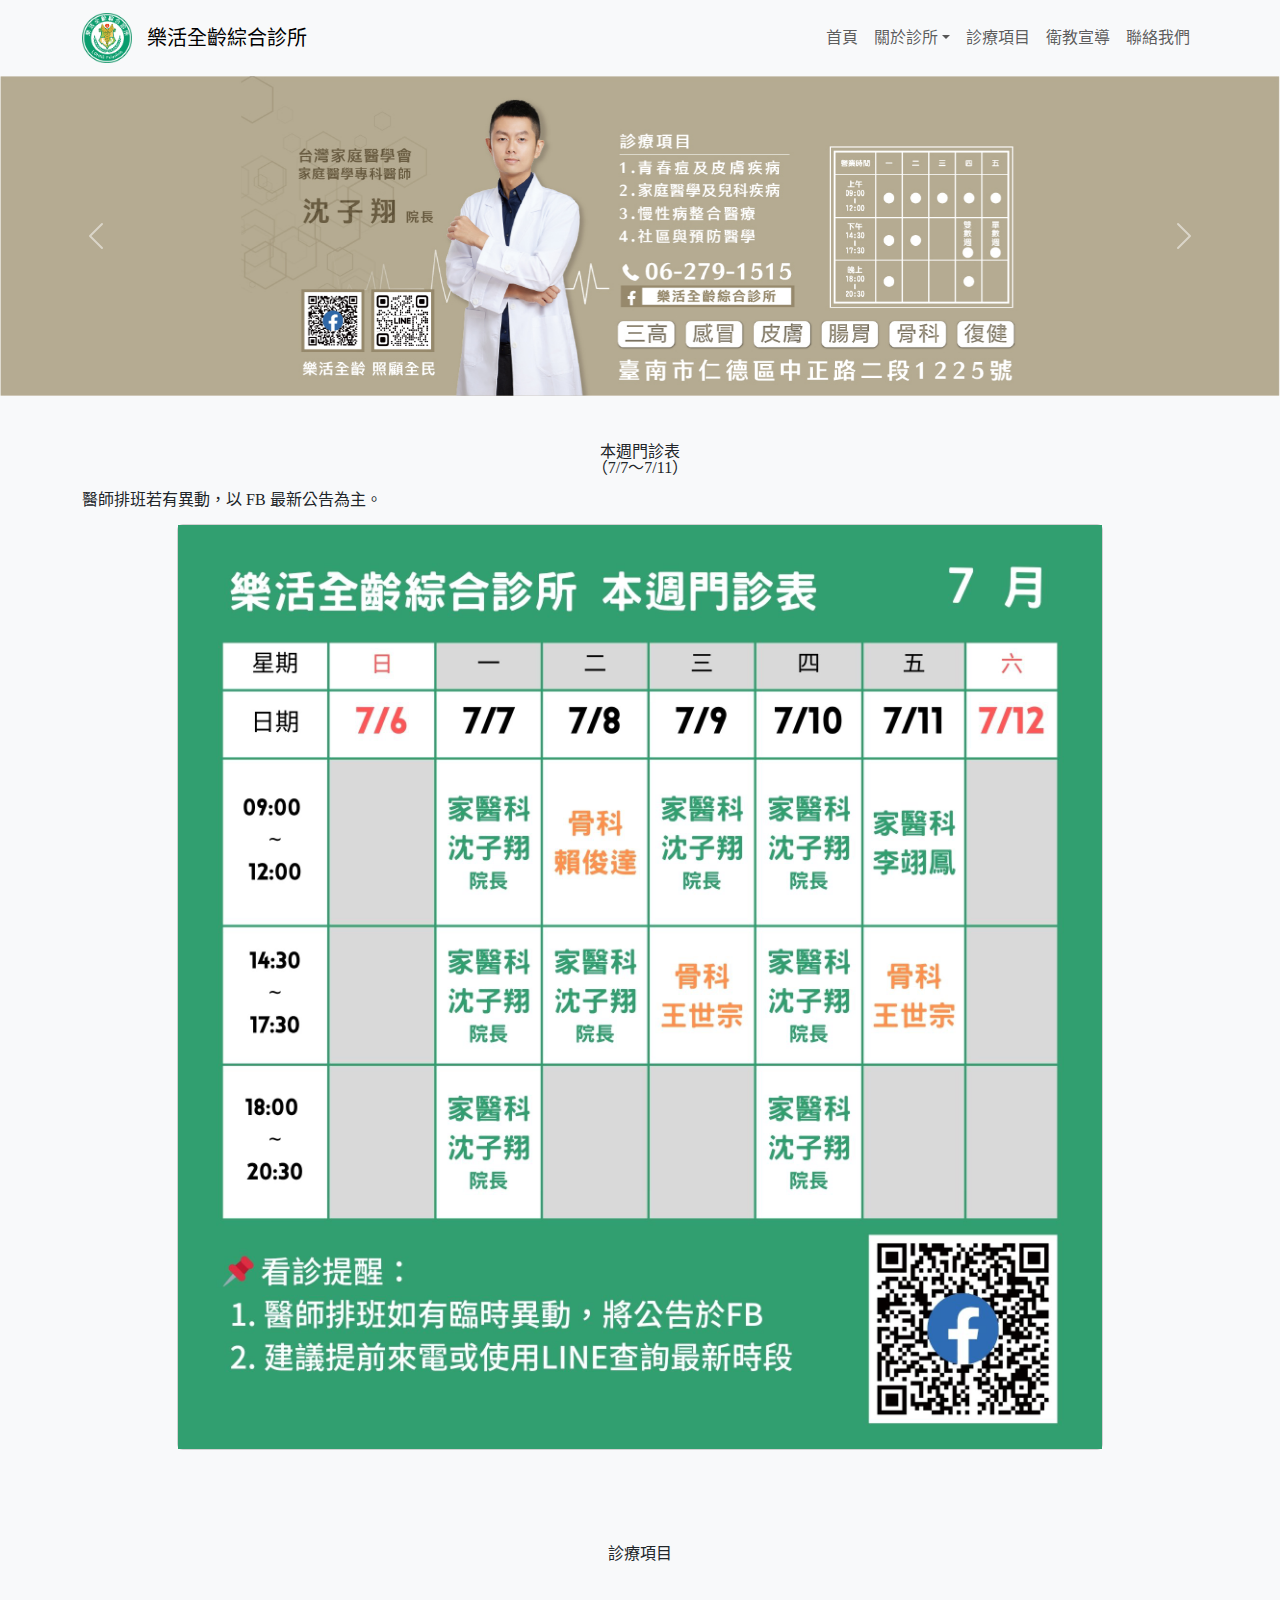
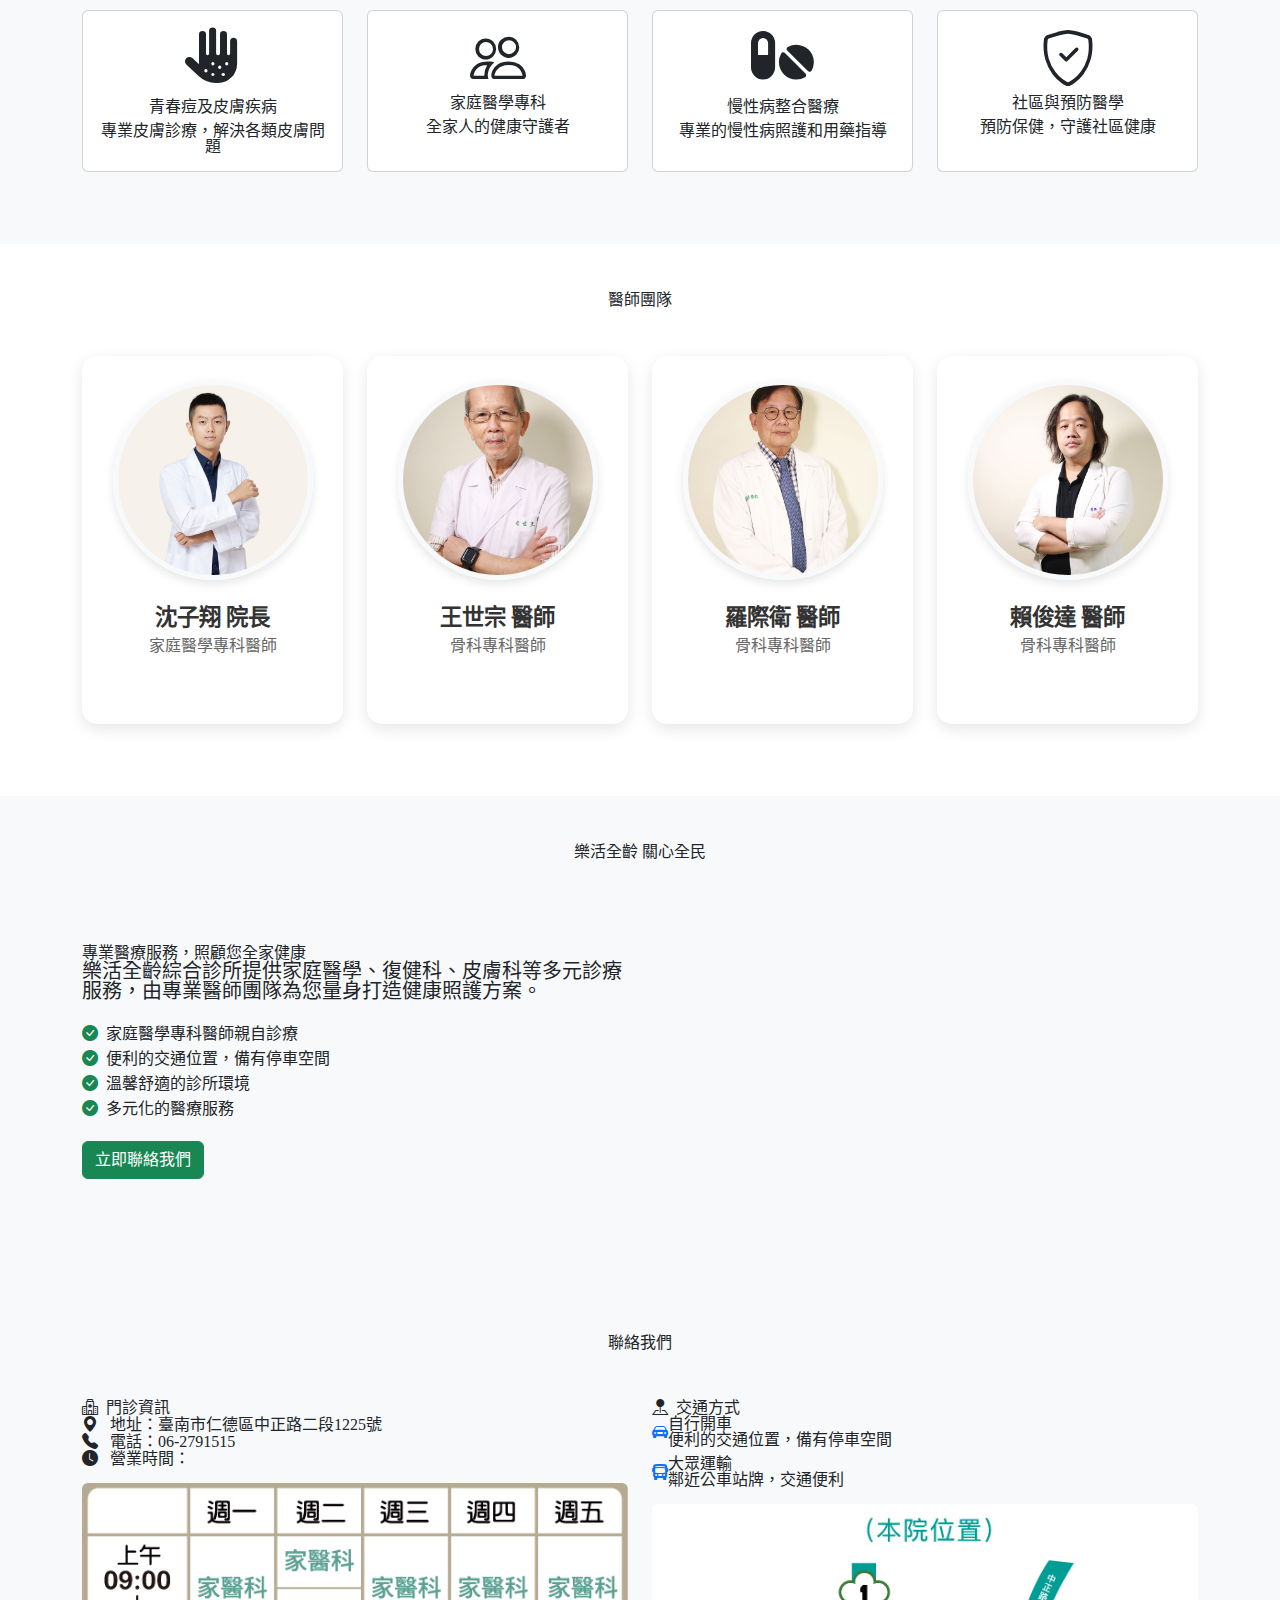
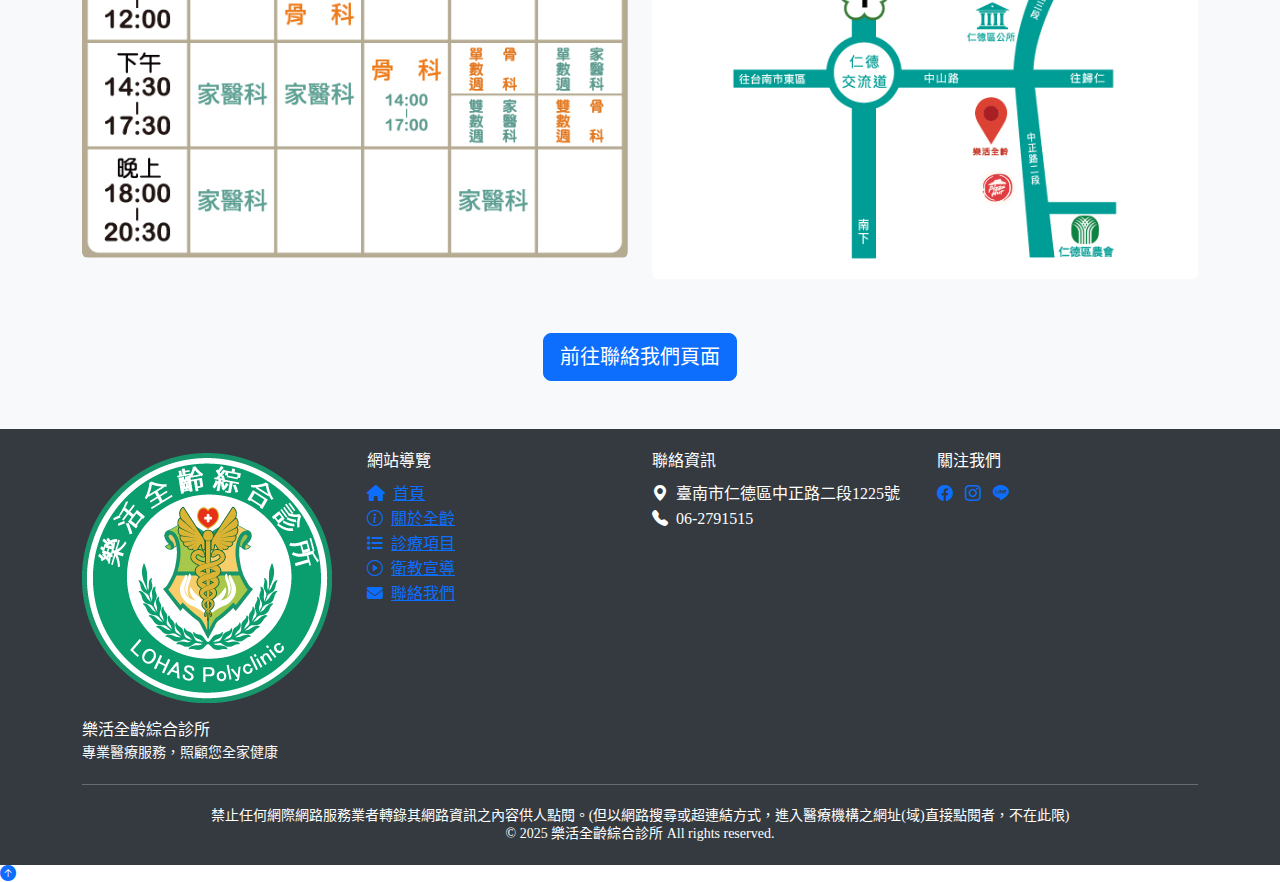
<file: index.html>
<!doctype html>
<html lang="zh-TW">
  <head>
    <!-- Required meta tags -->
    <meta charset="utf-8">
    <link rel="shortcut icon" href="./image/favico.ico" />
    <meta http-equiv="X-UA-Compatible" content="IE=Edge，chrome=1">
    <meta name="viewport" content="width=device-width, initial-scale=1.0, maximum-scale=1.0, user-scalable=no, viewport-fit=cover">
    
    <!-- Bootstrap CSS -->
    <link href="https://cdn.jsdelivr.net/npm/bootstrap@5.1.1/dist/css/bootstrap.min.css" rel="stylesheet">
    <link rel="stylesheet" href="https://cdn.jsdelivr.net/npm/bootstrap-icons@1.7.2/font/bootstrap-icons.css">
    <link rel="stylesheet" href="https://cdnjs.cloudflare.com/ajax/libs/font-awesome/6.4.0/css/all.min.css">

    <!-- CSS -->
    <link rel="stylesheet" href="./css/reset.css">
    <link rel="stylesheet" href="./css/style.css">
    <link rel="stylesheet" href="./css/doctor.css">

    <!-- Preconnect 提前建立連接 -->
    <link rel="preconnect" href="https://fonts.googleapis.com">
    <link rel="preconnect" href="https://cdn.jsdelivr.net">
    
    <meta property="og:title" content="樂活全齡綜合診所官網">
    <meta property="og:image" content="/images/logo01.jpg">
    <meta name="description" content="本院由家庭醫學專科、骨科專科醫師提供成人與小兒各項醫療服務，並設有X光機檢查與復健治療。
    包含：三高與各式急慢性疾病、常見皮膚疾患、感冒喉嚨痛鼻炎、腸胃道疾病與骨科疾患。">
    <meta name="keywords" content="台南家醫科,家醫科診所,家庭醫學,全齡綜合診所,全齡診所,樂活全齡,兒科疾病,慢性整合醫學,社區與預防醫學">
    <title>樂活全齡綜合診所 | 樂活全齡 照顧全民</title>
      <style>
  html {
    scroll-behavior: smooth;
  }

  /* 避免 sticky 導覽列遮住標題，可選 */
  #traffic {
    scroll-margin-top: 100px;
  }
</style>
  </head>

  <body>
     <!-- 導航欄 -->
     <nav class="navbar navbar-expand-lg navbar-light bg-light sticky-top">
      <div class="container">
        <a class="navbar-brand" href="index.html">
          <img src="./image/logo01.png" alt="樂活全齡綜合診所 Logo">
          <span>樂活全齡綜合診所</span>
        </a>
        <button class="navbar-toggler" type="button" data-bs-toggle="collapse" data-bs-target="#navbarNav">
          <span class="navbar-toggler-icon"></span>
        </button>
        <div class="collapse navbar-collapse" id="navbarNav">
          <ul class="navbar-nav ms-auto">
            <li class="nav-item">
              <a class="nav-link" href="index.html">首頁</a>
            </li>
            <li class="nav-item dropdown">
              <a class="nav-link dropdown-toggle" data-bs-toggle="dropdown" href="#" role="button" aria-expanded="false">關於診所</a>
              <ul class="dropdown-menu">
                <li><a class="dropdown-item" href="aboutus.html">診所簡介</a></li>
                <li><a class="dropdown-item" href="index.html#timeinfo">門診資訊</a></li>
                <li><a class="dropdown-item" href="index.html#doctor">醫師介紹</a></li>          
                <li><a class="dropdown-item" href="./index.html#traffic">交通資訊</a></li>
                <li><hr class="dropdown-divider"></li>
                <li><a class="dropdown-item" href="#">掛號資訊</a></li>
              </ul>
            </li>
            <li class="nav-item">
              <a class="nav-link" href="Treatment.html">診療項目</a>
              
            </li>
            <li class="nav-item">
              <a class="nav-link" href="health-Edu.html">衛教宣導</a>
            </li>
            <li class="nav-item">
              <a class="nav-link" href="contact.html">聯絡我們</a>
            </li>
          </ul>
        </div>
      </div>
    </nav>

    <!-- 首頁橫幅 -->
    <section id="home">
      <div class="carousel slide carousel-fade" data-bs-ride="carousel" id="carouselExampleFade">
        <div class="carousel-inner">
          <div class="carousel-item active">
            <picture class="banner-picture">
              <source media="(max-width: 360px)" srcset="./image/BANNER_360.jpg"> 
              <source media="(max-width: 576px)" srcset="./image/BANNER_576.jpg">       
              <source media="(max-width: 768px)" srcset="./image/BANNER_768.jpg">
              <source media="(max-width: 1024px)" srcset="./image/BANNER_1024.jpg">
              <img src="./image/BANNER_1920.jpg" class="d-block w-100 banner-img" alt="樂活全齡診所廣告" loading="eager" decoding="async">
            </picture>
          </div>
        </div>
        <button class="carousel-control-prev" type="button" data-bs-target="#carouselExampleFade" data-bs-slide="prev">
          <span class="carousel-control-prev-icon" aria-hidden="true"></span>
          <span class="visually-hidden">上一張</span>
        </button>
        <button class="carousel-control-next" type="button" data-bs-target="#carouselExampleFade" data-bs-slide="next">
          <span class="carousel-control-next-icon" aria-hidden="true"></span>
          <span class="visually-hidden">下一張</span>
        </button>
      </div>
    </section>

    <!-- 門診時間表 -->
    <section id="weekfrom" class="py-5 bg-light">
      <div class="container item allageweek">
        <h2 class="text-center mb-3 fade-in" >本週門診表 <br>（7/7～7/11）</h2>
        <p class="txttxt mb-3" >醫師排班若有異動，以 FB 最新公告為主。</p>                                                           
        <div class="row">
          <div class="col-md-10  mx-auto">
            <div class="card service-card  fade-in" style="animation-delay: 0.1s;">
              <img src="./image/WEEK2.jpg" alt="第一週" class="week1" data-src="./image/WEEK1.jpg">
            </div>
          </div>
        </div>  
      </div>
    </section>



    <!-- 服務項目 -->
    <section id="services" class="py-5 bg-light">
      <div class="container item ">
        <h2 class="text-center mb-5 fade-in">診療項目</h2>
                                                                                                                                                                                                                                                                                                                                                                                      
        <div class="row">
          <div class="col-md-3 mb-4">
            <div class="card service-card h-100 fade-in" style="animation-delay: 0.1s;">
              <div class="card-body text-center">
                <i class="fa-solid fa-hand-dots display-4 mb-3"></i>
                <h5 class="card-title">青春痘及皮膚疾病</h5>
                <p class="card-text">專業皮膚診療，解決各類皮膚問題</p>
              </div>
            </div>
          </div>
          <div class="col-md-3 mb-4">
            <div class="card service-card h-100 fade-in" style="animation-delay: 0.2s;">
              <div class="card-body text-center">
                <i class="bi bi-people display-4 mb-3"></i>
                <h5 class="card-title">家庭醫學專科</h5>
                <p class="card-text">全家人的健康守護者</p>
              </div>
            </div>
          </div>
          <div class="col-md-3 mb-4">
            <div class="card service-card h-100 fade-in" style="animation-delay: 0.3s;">
              <div class="card-body text-center">
                <i class="fas fa-pills display-4 mb-3"></i>
                <h5 class="card-title">慢性病整合醫療</h5>
                <p class="card-text">專業的慢性病照護和用藥指導</p>
              </div>
            </div>
          </div>
          <div class="col-md-3 mb-4">
            <div class="card service-card h-100 fade-in" style="animation-delay: 0.4s;">
              <div class="card-body text-center">
                <i class="bi bi-shield-check display-4 mb-3"></i>
                <h5 class="card-title">社區與預防醫學</h5>
                <p class="card-text">預防保健，守護社區健康</p>
              </div>
            </div>
          </div>
        </div>
      </div>
    </section>

     <section id="doctor" class="py-5">
      <div class="container doctor">
        <h2 class="text-center mb-5 fade-in">醫師團隊</h2>                                                                                                                                            
        <div class="row">
          <div class="col-md-3 mb-4">
            <div class="card doctor-card h-100 fade-in" style="animation-delay: 0.1s;">
              <div class="card-body">
                <img src="./image/doctor1.jpg" alt="沈子翔 院長" class="lazy-load" data-src="./image/doctor1.jpg">
                <h5 class="card-title">沈子翔 院長</h5>
                <p class="card-text">家庭醫學專科醫師</p>
                <span class="doctor-specialty">家庭醫學及兒科疾病</span>
              </div>
            </div>
      
          </div>
          <div class="col-md-3 mb-4">
            <div class="card doctor-card h-100 fade-in" style="animation-delay: 0.2s;">
              <div class="card-body">
                <img src="./image/doctor2.jpg" alt="王世宗 醫師" class="lazy-load" data-src="./image/doctor2.jpg">
                <h5 class="card-title">王世宗 醫師</h5>
                <p class="card-text">骨科專科醫師</p>
                <span class="doctor-specialty">骨科</span>
              </div>
            </div>
          </div>
          <div class="col-md-3 mb-4">
            <div class="card doctor-card h-100 fade-in" style="animation-delay: 0.3s;">
              <div class="card-body">
                <img src="./image/doctor4.jpg" alt="羅際衛 醫師" class="lazy-load" data-src="./image/doctor4.jpg">
                <h5 class="card-title">羅際衛 醫師</h5>
                <p class="card-text">骨科專科醫師</p>
                <span class="doctor-specialty">骨科</span>
              </div>
            </div>
          </div>
          <div class="col-md-3 mb-4">
            <div class="card doctor-card h-100 fade-in" style="animation-delay: 0.4s;">
              <div class="card-body">
                <img src="./image/doctor3.jpg" alt="賴俊達 醫師" class="lazy-load" data-src="./image/doctor3.jpg">
                <h5 class="card-title">賴俊達 醫師</h5>
                <p class="card-text">骨科專科醫師</p>
                <span class="doctor-specialty">骨科</span>
              </div>
            </div>
          </div>
        </div>
      </div>
    </section>
    
    <!-- 影片介紹 -->
    <section id="video-intro" class="py-5 bg-light">
      <div class="container">
        <h2 class="text-center mb-5 fade-in">樂活全齡 關心全民</h2>
        <div class="row align-items-center">
          <div class="col-lg-6 mb-4">
            <h3 class="hh3">專業醫療服務，照顧您全家健康</h3>
            <p class="lead mb-4">樂活全齡綜合診所提供家庭醫學、復健科、皮膚科等多元診療服務，由專業醫師團隊為您量身打造健康照護方案。</p>
            <ul class="list-unstyled mb-4">
              <li class="mb-2"><i class="bi bi-check-circle-fill text-success me-2"></i>家庭醫學專科醫師親自診療</li>
              <li class="mb-2"><i class="bi bi-check-circle-fill text-success me-2"></i>便利的交通位置，備有停車空間</li>
              <li class="mb-2"><i class="bi bi-check-circle-fill text-success me-2"></i>溫馨舒適的診所環境</li>
              <li class="mb-2"><i class="bi bi-check-circle-fill text-success me-2"></i>多元化的醫療服務</li>
            </ul>
            <button class="btn btn-success" onclick="window.location.href='#contact'">立即聯絡我們</button>
          </div>
          <div class="col-lg-6 mb-4">
            <div class="video-container">
              <!-- 直接嵌入影片 -->
              <div class="ratio ratio-16x9">
                <iframe
                width="560"
                height="315"
                src="https://youtube.com/embed/UzJzCvYvjuQ"
                frameborder="0"
                allowfullscreen>
              </iframe>
              </div>
            
            </div>
          </div>
        </div>
      </div>
    </section>


 

</div>
    <!-- 聯絡我們 -->
    <section id="contact" class="py-5 bg-light">
      <div class="container">
        <h2 class="text-center mb-5 fade-in">聯絡我們</h2>
        <div class="row">
          <div class="col-md-6 mb-4">
            <div class="contact-card">
              <div class="card-header" id="timeinfo">
                <h4><i class="bi bi-hospital me-2"></i>門診資訊</h4>
              </div>
              <div class="card-body">
                <div class="contact-info mb-3">
                  <p><i class="bi bi-geo-alt-fill text-gray me-2"></i> 地址：<strong>臺南市仁德區中正路二段1225號</strong></p>
                  <p><i class="bi bi-telephone-fill text-gray me-2"></i> 電話：<strong>06-2791515</strong></p>
                  <p><i class="bi bi-clock-fill text-gray me-2"></i> 營業時間：</p>
                </div>
                <div class="schedule-container mt-3 mb-4">
                  <img src="image/list.jpg" alt="診所營業時間表" class="img-fluid rounded schedule-image">
                </div>
              </div>
            </div>
          </div>
          <div class="col-md-6 mb-4">
            <div class="contact-card" id="traffic" >
              <div class="card-header">
                <h4><i class="bi bi-pin-map-fill me-2"></i>交通方式</h4>
              </div>
              <div class="card-body">
                <div class="transportation-info mb-3">
                  <div class="d-flex align-items-center mb-2">
                    <div class="transportation-icon">
                      <i class="bi bi-car-front-fill text-primary"></i>
                    </div>
                    <div class="transportation-text">
                      <h5 class="mb-0">自行開車</h5>
                      <p class="mb-0">便利的交通位置，備有停車空間</p>
                    </div>
                  </div>
                  <div class="d-flex align-items-center mb-3">
                    <div class="transportation-icon">
                      <i class="bi bi-bus-front-fill text-primary"></i>
                    </div>
                    <div class="transportation-text">
                      <h5 class="mb-0">大眾運輸</h5>
                      <p class="mb-0">鄰近公車站牌，交通便利</p>
                    </div>
                  </div>
                </div>
                <div class="schedule-container">
                  <img src="image/map.jpg" alt="診所位置" class="img-fluid rounded schedule-image">
                </div>
              </div>
            </div>
          </div>
        </div>
        <div class="row mt-4">
          <div class="col-12 text-center">
            <a href="contact.html" class="btn btn-primary btn-lg">前往聯絡我們頁面</a>
          </div>
        </div>
      </div>
    </section>

    <!-- 頁尾 -->
    <footer class="footer py-4">
      <div class="container">
        <div class="row">
          <!-- Logo區域 -->
          <div class="col-lg-3 col-md-6 mb-4 mb-md-0">
            <div class="footer-logo-container">
              <img src="./image/logo01.png" alt="樂活全齡綜合診所 Logo" class="footer-logo">
              <h5 class="text-white mt-3">樂活全齡綜合診所</h5>
              <p class="text-light small mt-2">專業醫療服務，照顧您全家健康</p>
            </div>
          </div>
          
          <!-- 網站導覽 -->
          <div class="col-lg-3 col-md-6 mb-4 mb-md-0">
            <h5 class="text-white mb-3">網站導覽</h5>
            <ul class="list-unstyled footer-nav">
              <li class="mb-2"><a href="index.html"><i class="fa-solid fa-house me-2"></i>首頁</a></li>
              <li class="mb-2"><a href="aboutus.html"><i class="bi bi-info-circle me-2"></i>關於全齡</a></li>
              <li class="mb-2"><a href="Treatment.html"><i class="fa-solid fa-list me-2"></i>診療項目</a></li>
              <li class="mb-2"><a href="health-Edu.html"><i class="bi bi-play-circle me-2"></i>衛教宣導</a></li>
              <li class="mb-2"><a href="contact.html"><i class="fa-solid fa-envelope me-2"></i>聯絡我們</a></li>
            </ul>
          </div>
          
          <!-- 聯絡資訊 -->
          <div class="col-lg-3 col-md-6 mb-4 mb-md-0">
            <h5 class="text-white mb-3">聯絡資訊</h5>
            <ul class="list-unstyled footer-contact">
              <li class="mb-2"><i class="bi bi-geo-alt-fill me-2"></i>臺南市仁德區中正路二段1225號</li>
              <li class="mb-2"><i class="bi bi-telephone-fill me-2"></i>06-2791515</li>
            </ul>
          </div>
          
          <!-- 社群連結 -->
          <div class="col-lg-3 col-md-6 mb-4 mb-md-0">
            <h5 class="text-white mb-3">關注我們</h5>
            <div class="social-icons">
              <a href="#" class="me-2"><i class="bi bi-facebook"></i></a>
              <a href="#" class="me-2"><i class="bi bi-instagram"></i></a>
              <a href="#" class="me-2"><i class="bi bi-line"></i></a>
            </div>
          </div>
        </div>
        
        <hr class="footer-divider my-4">
        
        <!-- 版權聲明 -->
        <div class="row">
          <div class="col-12 text-center">
            <p class="mb-1 small">禁止任何網際網路服務業者轉錄其網路資訊之內容供人點閱。(但以網路搜尋或超連結方式，進入醫療機構之網址(域)直接點閱者，不在此限)</p>
            <p class="mb-0 small">© 2025 樂活全齡綜合診所 All rights reserved.</p>
          </div>
        </div>
      </div>
    </footer>

    <!-- 添加頁尾信息 -->
    <div class="to-top-container">
      <a href="#" class="to-top-button"><i class="bi bi-arrow-up-circle-fill"></i></a>
    </div>

    <!-- JS -->
     <script src="./js/traffic.js"></script>
    <script src="https://cdn.jsdelivr.net/npm/bootstrap@5.1.1/dist/js/bootstrap.bundle.min.js"></script>
    <script src="./js/main.js"></script>
    
  </body>
</html>
</file>
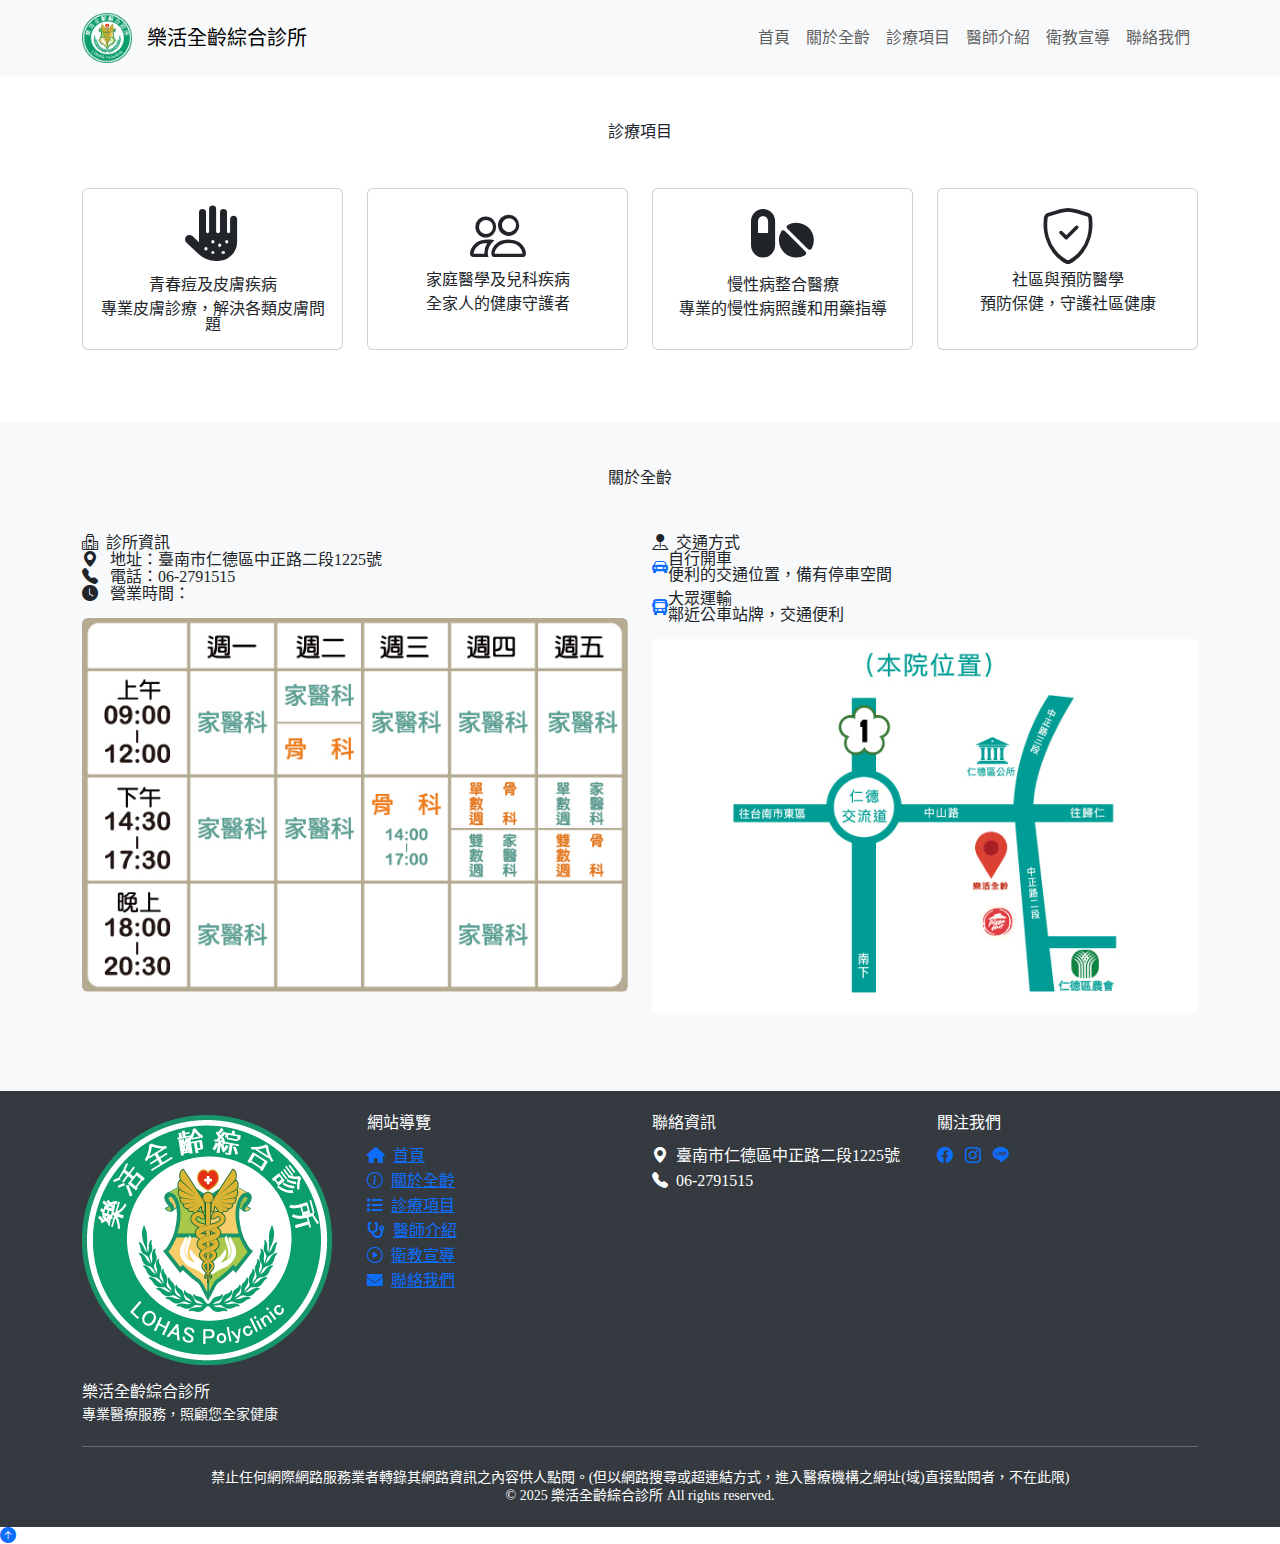
<file: aboutus.html>
<!doctype html>
<html lang="zh-TW">
  <head>
    <!-- Required meta tags -->
    <meta charset="utf-8">
    <meta name="viewport" content="width=device-width, initial-scale=1">

    <!-- Bootstrap CSS -->
    <link href="https://cdn.jsdelivr.net/npm/bootstrap@5.1.1/dist/css/bootstrap.min.css" rel="stylesheet">
    <link rel="stylesheet" href="https://cdn.jsdelivr.net/npm/bootstrap-icons@1.7.2/font/bootstrap-icons.css">
    <link rel="stylesheet" href="https://cdnjs.cloudflare.com/ajax/libs/font-awesome/6.7.2/css/all.min.css">
    <link rel="stylesheet" href="./css/reset.css">
    <link rel="stylesheet" href="./css/style.css">


    <title>關於全齡｜樂活全齡 照顧全民</title>
    
  </head>
  <body>
    <!-- 導航欄 -->
    <nav class="navbar navbar-expand-lg navbar-light bg-light sticky-top">
      <div class="container">
        <a class="navbar-brand" href="#">
          <img src="./image/logo01.png" alt="樂活全齡綜合診所 Logo">
          <span>樂活全齡綜合診所</span>
        </a>
        <button class="navbar-toggler" type="button" data-bs-toggle="collapse" data-bs-target="#navbarNav">
          <span class="navbar-toggler-icon"></span>
        </button>
        <div class="collapse navbar-collapse" id="navbarNav">
          <ul class="navbar-nav ms-auto">
            <li class="nav-item">
              <a class="nav-link" href="index.html">首頁</a>
            </li>
            <li class="nav-item">
              <a class="nav-link" href="aboutus.html">關於全齡</a>
            </li>
            <li class="nav-item">
              <a class="nav-link" href="#services">診療項目</a>
              
            </li>
            <li class="nav-item">
              <a class="nav-link" href="doctor.html">醫師介紹</a>
            </li>
            <li class="nav-item">
              <a class="nav-link" href="#video-intro">衛教宣導</a>
            </li>
            <li class="nav-item">
              <a class="nav-link" href="contact.html">聯絡我們</a>
            </li>
          </ul>
        </div>
      </div>
    </nav>

    

    <!-- 服務項目 -->
    <section id="services" class="py-5">
      <div class="container">
        <h2 class="text-center mb-5">診療項目</h2>
                                                                                                                                                                                                                                                                                                                                                                                      
        <div class="row">
          <div class="col-md-3 mb-4">
            <div class="card service-card h-100">
              <div class="card-body text-center">
                <i class="fa-solid fa-hand-dots display-4 text-gray mb-3"></i>
                <h5 class="card-title">青春痘及皮膚疾病</h5>
                <p class="card-text">專業皮膚診療，解決各類皮膚問題</p>
              </div>
            </div>
          </div>
          <div class="col-md-3 mb-4">
            <div class="card service-card h-100">
              <div class="card-body text-center">
                <i class="bi bi-people display-4 text-gray mb-3"></i>
                <h5 class="card-title">家庭醫學及兒科疾病</h5>
                <p class="card-text">全家人的健康守護者</p>
              </div>
            </div>
          </div>
          <div class="col-md-3 mb-4">
            <div class="card service-card h-100">
              <div class="card-body text-center">
                <i class="fas fa-pills display-4 text-gray mb-3"></i>
                <h5 class="card-title">慢性病整合醫療</h5>
                <p class="card-text">專業的慢性病照護和用藥指導</p>
              </div>
            </div>
          </div>
          <div class="col-md-3 mb-4">
            <div class="card service-card h-100">
              <div class="card-body text-center">
                <i class="bi bi-shield-check display-4 text-gray mb-3"></i>
                <h5 class="card-title">社區與預防醫學</h5>
                <p class="card-text">預防保健，守護社區健康</p>
              </div>
            </div>
          </div>
        </div>
      </div>
    </section>




</div>
    <!-- 關於全齡-->
    <section id="contact" class="py-5 bg-light">
      <div class="container">
        <h2 class="text-center mb-5">關於全齡</h2>
        <div class="row">
          <div class="col-md-6 mb-4">
            <div class="contact-card">
              <div class="card-header">
                <h4><i class="bi bi-hospital me-2"></i>診所資訊</h4>
              </div>
              <div class="card-body">
                <div class="contact-info mb-3">
                  <p><i class="bi bi-geo-alt-fill text-gray me-2"></i> 地址：<strong>臺南市仁德區中正路二段1225號</strong></p>
                  <p><i class="bi bi-telephone-fill text-gray me-2"></i> 電話：<strong>06-2791515</strong></p>
                  <p><i class="bi bi-clock-fill text-gray me-2"></i> 營業時間：</p>
                </div>
                <div class="schedule-container mt-3 mb-4">
                  <img src="image/list.jpg" alt="診所營業時間表" class="img-fluid rounded schedule-image">
                </div>
              </div>
            </div>
          </div>
          <div class="col-md-6 mb-4">
            <div class="contact-card">
              <div class="card-header">
                <h4><i class="bi bi-pin-map-fill me-2"></i>交通方式</h4>
              </div>
              <div class="card-body">
                <div class="transportation-info mb-3">
                  <div class="d-flex align-items-center mb-2">
                    <div class="transportation-icon">
                      <i class="bi bi-car-front-fill text-primary"></i>
                    </div>
                    <div class="transportation-text">
                      <h5 class="mb-0">自行開車</h5>
                      <p class="mb-0">便利的交通位置，備有停車空間</p>
                    </div>
                  </div>
                  <div class="d-flex align-items-center mb-3">
                    <div class="transportation-icon">
                      <i class="bi bi-bus-front-fill text-primary"></i>
                    </div>
                    <div class="transportation-text">
                      <h5 class="mb-0">大眾運輸</h5>
                      <p class="mb-0">鄰近公車站牌，交通便利</p>
                    </div>
                  </div>
                </div>
                <div class="schedule-container">
                  <img src="image/map.jpg" alt="診所位置" class="img-fluid rounded schedule-image">
                  
                </div>
              </div>
            </div>
          </div>
        </div>
      </div>
    </section>

  <!-- 頁尾 -->
  <footer class="footer py-4">
    <div class="container">
      <div class="row">
        <!-- Logo區域 -->
        <div class="col-lg-3 col-md-6 mb-4 mb-md-0">
          <div class="footer-logo-container">
            <img src="./image/logo01.png" alt="樂活全齡綜合診所 Logo" class="footer-logo">
            <h5 class="text-white mt-3">樂活全齡綜合診所</h5>
            <p class="text-light small mt-2">專業醫療服務，照顧您全家健康</p>
          </div>
        </div>
        
     <!-- 網站導覽 -->
     <div class="col-lg-3 col-md-6 mb-4 mb-md-0">
      <h5 class="text-white mb-3">網站導覽</h5>
      <ul class="list-unstyled footer-nav">
        <li class="mb-2"><a href="index.html"><i class="fa-solid fa-house me-2"></i>首頁</a></li>
        <li class="mb-2"><a href="aboutus.html"><i class="bi bi-info-circle me-2"></i>關於全齡</a></li>
        <li class="mb-2"><a href="#services"><i class="fa-solid fa-list me-2"></i>診療項目</a></li>
        <li class="mb-2"><a href="aboutus.html"><i class="fa-solid fa-stethoscope me-2"></i>醫師介紹</a></li>
        <li class="mb-2"><a href="#video-intro"><i class="bi bi-play-circle me-2"></i>衛教宣導</a></li>
        <li class="mb-2"><a href="#contact"><i class="fa-solid fa-envelope me-2"></i>聯絡我們</a></li>
      </ul>
    </div>
    
    <!-- 聯絡資訊 -->
    <div class="col-lg-3 col-md-6 mb-4 mb-md-0">
      <h5 class="text-white mb-3">聯絡資訊</h5>
      <ul class="list-unstyled footer-contact">
        <li class="mb-2"><i class="bi bi-geo-alt-fill me-2"></i>臺南市仁德區中正路二段1225號</li>
        <li class="mb-2"><i class="bi bi-telephone-fill me-2"></i>06-2791515</li>
      </ul>
    </div>
    
    <!-- 社群連結 -->
    <div class="col-lg-3 col-md-6 mb-4 mb-md-0">
      <h5 class="text-white mb-3">關注我們</h5>
      <div class="social-icons">
        <a href="#" class="me-2"><i class="bi bi-facebook"></i></a>
        <a href="#" class="me-2"><i class="bi bi-instagram"></i></a>
        <a href="#" class="me-2"><i class="bi bi-line"></i></a>
      </div>
    </div>
  </div>
  
  <hr class="footer-divider my-4">
  
  <!-- 版權聲明 -->
  <div class="row">
    <div class="col-12 text-center">
      <p class="mb-1 small">禁止任何網際網路服務業者轉錄其網路資訊之內容供人點閱。(但以網路搜尋或超連結方式，進入醫療機構之網址(域)直接點閱者，不在此限)</p>
      <p class="mb-0 small">© 2025 樂活全齡綜合診所 All rights reserved.</p>
    </div>
  </div>
</div>
</footer>

  <!-- 添加頁尾信息 -->
  <div class="to-top-container">
    <a href="#" class="to-top-button"><i class="bi bi-arrow-up-circle-fill"></i></a>
  </div>

  <script src="https://cdn.jsdelivr.net/npm/bootstrap@5.1.1/dist/js/bootstrap.bundle.min.js"></script>
  <script>
    // 頁面載入後執行
    document.addEventListener('DOMContentLoaded', function() {
      // 懶加載圖片
      const lazyImages = document.querySelectorAll('.lazy-load');
      
      // 添加淡入動畫
      const fadeElements = document.querySelectorAll('.fade-in');
      
      // 在視窗滾動時檢查元素是否在視窗中
      const observerOptions = {
        root: null,
        rootMargin: '0px',
        threshold: 0.1
      };
      
      const observer = new IntersectionObserver((entries, observer) => {
        entries.forEach(entry => {
          if (entry.isIntersecting) {
            if (entry.target.classList.contains('lazy-load')) {
              // 如果是懶加載圖片
              entry.target.classList.add('loaded');
              if (entry.target.dataset.src) {
                entry.target.src = entry.target.dataset.src;
              }
            }
            observer.unobserve(entry.target);
          }
        });
      }, observerOptions);
      
      // 觀察所有懶加載圖片
      lazyImages.forEach(img => {
        observer.observe(img);
      });
      
      // 觀察所有淡入元素
      fadeElements.forEach(el => {
        observer.observe(el);
      });
      
      // 回到頂部按鈕功能
      const toTopButton = document.querySelector('.to-top-button');
      window.addEventListener('scroll', () => {
        if (window.pageYOffset > 200) {
          toTopButton.classList.add('show');
        } else {
          toTopButton.classList.remove('show');
        }
      });
    });
  </script>
</body>
</html>
</file>
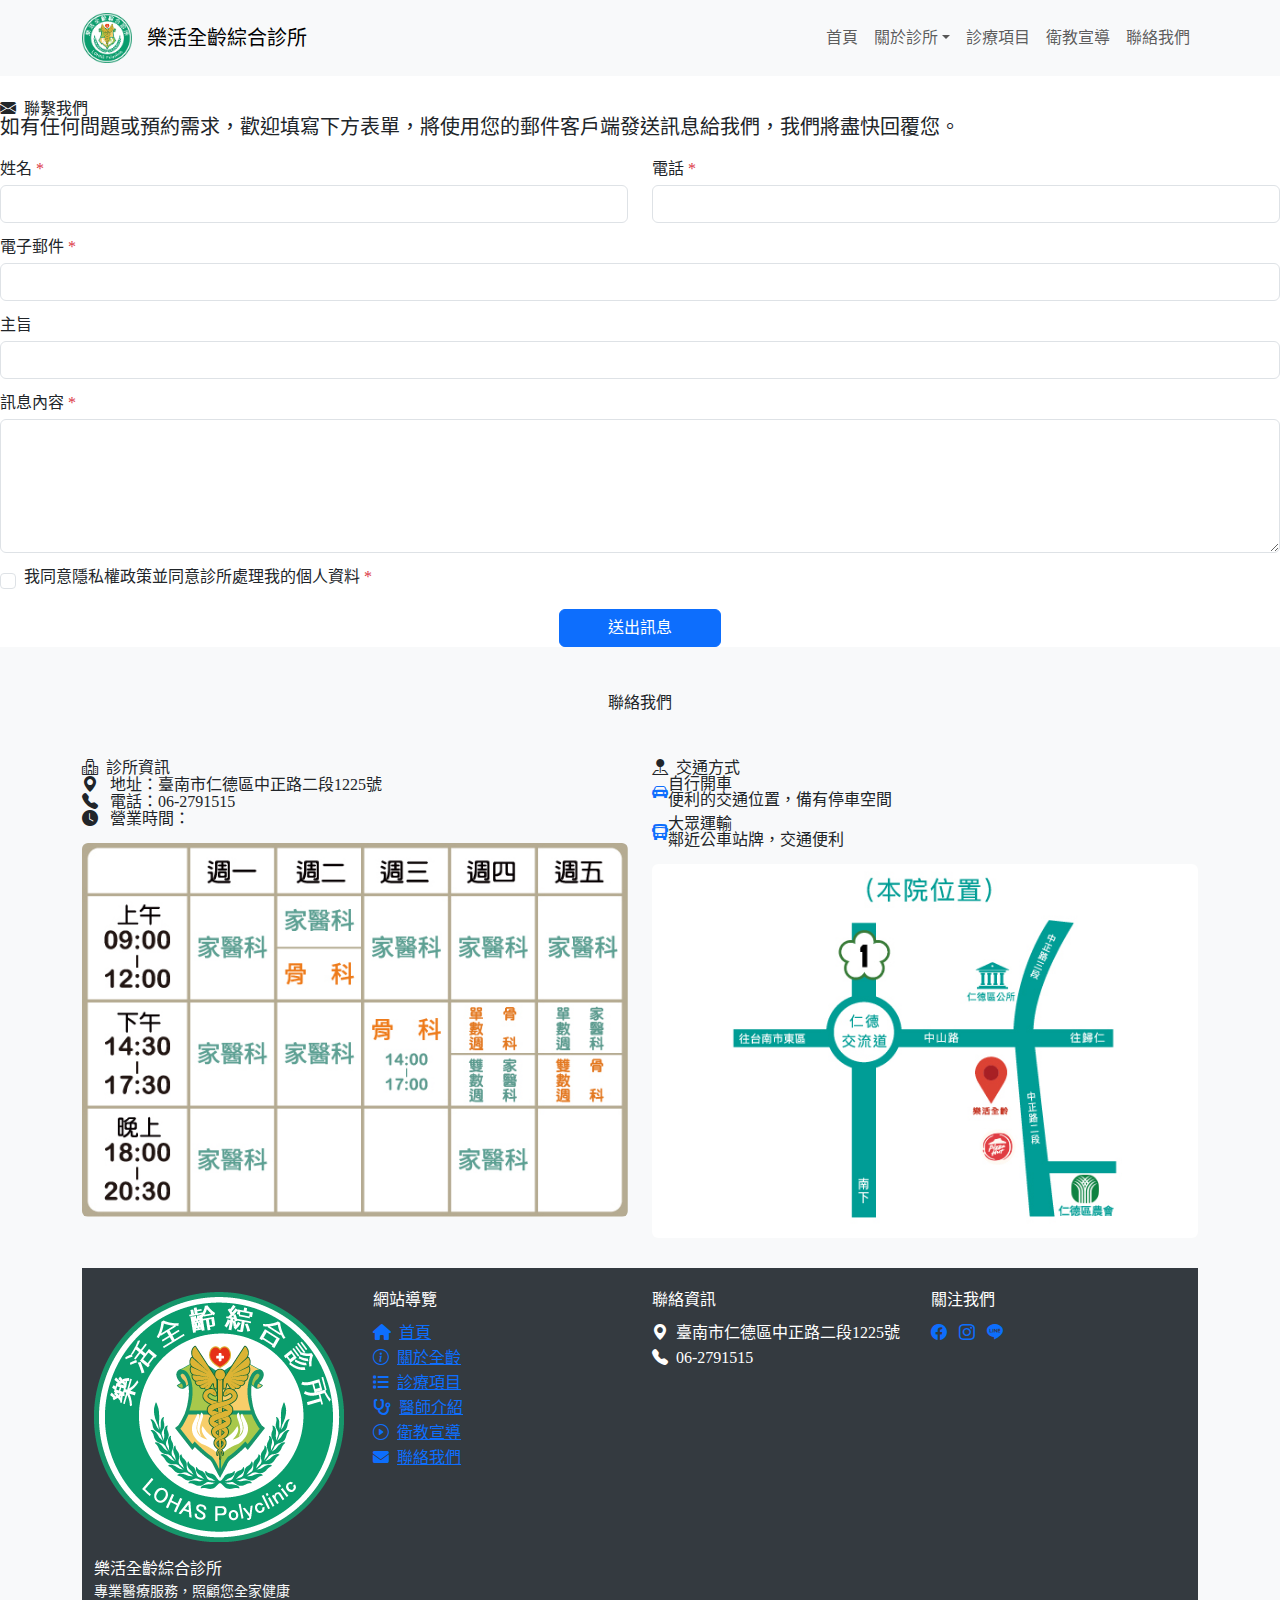
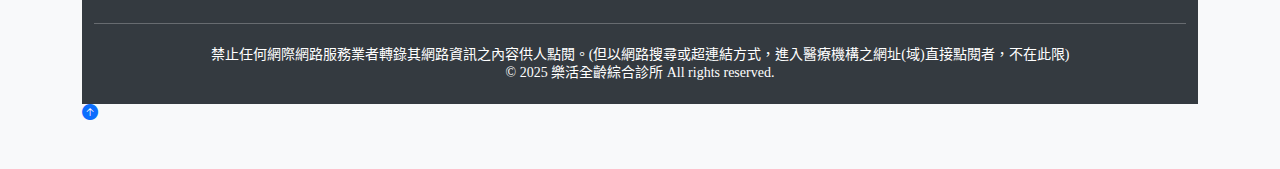
<file: contact.html>
<!doctype html>
<html lang="zh-TW">
  <head>
    <!-- Required meta tags -->
    <meta charset="utf-8">
    <link rel="shortcut icon" href="./image/favico.ico" />
    <meta http-equiv="X-UA-Compatible" content="IE=Edge，chrome=1">
    <meta name="viewport" content="width=device-width, initial-scale=1.0, maximum-scale=1.0, user-scalable=no, viewport-fit=cover">
    
    
    

    <!-- Bootstrap CSS -->
    <link href="https://cdn.jsdelivr.net/npm/bootstrap@5.1.1/dist/css/bootstrap.min.css" rel="stylesheet">
    <link rel="stylesheet" href="https://cdn.jsdelivr.net/npm/bootstrap-icons@1.7.2/font/bootstrap-icons.css">
    <link rel="stylesheet" href="https://cdnjs.cloudflare.com/ajax/libs/font-awesome/6.4.0/css/all.min.css">
    <link rel="stylesheet" href="./css/reset.css">
    <link rel="stylesheet" href="./css/style.css">

    <!-- iOS 設備特定樣式修正 -->
    <style>
      /* 針對 iOS 設備的修正 */
      @supports (-webkit-touch-callout: none) {
        .carousel-item {
          height: 500px !important;
          overflow: visible !important;
        }
        
        .carousel-item img {
          height: 100% !important;
          object-fit: cover;
          object-position: center top !important; /* 顯示圖片頂部 */
          width: 100%;
          transform: none !important;
          max-width: 100%;
        }

        /* 修正 iOS Safari 上的輪播固定高度問題 */
        picture {
          display: block;
          height: 100%;
        }
        
        /* 確保輪播容器不會被截斷 */
        .carousel {
          max-height: 500px;
          overflow: visible;
        }
      }
    </style>

    <!-- Preconnect 提前建立連接 -->
    <link rel="preconnect" href="https://fonts.googleapis.com">
    <link rel="preconnect" href="https://cdn.jsdelivr.net">
    
    <meta property="og:title" content="樂活全齡綜合診所官網">
    <meta property="og:image" content="/images/logo01.jpg">
    <meta name="description" content="本院由家庭醫學專科、骨科專科醫師提供成人與小兒各項醫療服務，並設有X光機檢查與復健治療。
    包含：三高與各式急慢性疾病、常見皮膚疾患、感冒喉嚨痛鼻炎、腸胃道疾病與骨科疾患。">
    <meta name="keywords" content="台南家醫科,家醫科診所,家庭醫學,全齡綜合診所,全齡診所,樂活全齡,兒科疾病,慢性整合醫學,社區與預防醫學">
    <title>樂活全齡綜合診所 | 樂活全齡 照顧全民</title>
  </head>
  <body>
     <!-- 導航欄 -->
     <nav class="navbar navbar-expand-lg navbar-light bg-light sticky-top">
      <div class="container">
        <a class="navbar-brand" href="index.html">
          <img src="./image/logo01.png" alt="樂活全齡綜合診所 Logo">
          <span>樂活全齡綜合診所</span>
        </a>
        <button class="navbar-toggler" type="button" data-bs-toggle="collapse" data-bs-target="#navbarNav">
          <span class="navbar-toggler-icon"></span>
        </button>
        <div class="collapse navbar-collapse" id="navbarNav">
          <ul class="navbar-nav ms-auto">
            <li class="nav-item">
              <a class="nav-link" href="index.html">首頁</a>
            </li>
            <li class="nav-item dropdown">
              <a class="nav-link dropdown-toggle" data-bs-toggle="dropdown" href="#" role="button" aria-expanded="false">關於診所</a>
              <ul class="dropdown-menu">
                <li><a class="dropdown-item" href="aboutus.html">診所簡介</a></li>
                <li><a class="dropdown-item" href="#">醫師介紹</a></li>
                <li><a class="dropdown-item" href="#">環境介紹</a></li>
                <li><a class="dropdown-item" href="#">交通資訊</a></li>
                <li><hr class="dropdown-divider"></li>
                <li><a class="dropdown-item" href="#">掛號資訊</a></li>
              </ul>
            </li>
            <li class="nav-item">
              <a class="nav-link" href="Treatment.html">診療項目</a>
              
            </li>
            <li class="nav-item">
              <a class="nav-link" href="#video-intro">衛教宣導</a>
            </li>
            <li class="nav-item">
              <a class="nav-link" href="contact.html">聯絡我們</a>
            </li>
          </ul>
        </div>
      </div>
    </nav>

  
        
        <!-- 聯繫表單 -->
        <div class="row mt-4">
          <div class="col-12">
            <div class="contact-card">
              <div class="card-header">
                <h4><i class="bi bi-envelope-fill me-2"></i>聯繫我們</h4>
              </div>
              <div class="card-body">
                <p class="lead mb-4">如有任何問題或預約需求，歡迎填寫下方表單，將使用您的郵件客戶端發送訊息給我們，我們將盡快回覆您。</p>
                <form id="contactForm" class="contact-form" action="mailto:wowamin125@gmail.com" method="post" enctype="text/plain">
                  <div class="row">
                    <div class="col-md-6 mb-3">
                      <label for="name" class="form-label">姓名 <span class="text-danger">*</span></label>
                      <input type="text" class="form-control" id="name" name="name" required>
                    </div>
                    <div class="col-md-6 mb-3">
                      <label for="phone" class="form-label">電話 <span class="text-danger">*</span></label>
                      <input type="tel" class="form-control" id="phone" name="phone" required>
                    </div>
                  </div>
                  <div class="mb-3">
                    <label for="email" class="form-label">電子郵件 <span class="text-danger">*</span></label>
                    <input type="email" class="form-control" id="email" name="email" required>
                  </div>
                  <div class="mb-3">
                    <label for="subject" class="form-label">主旨</label>
                    <input type="text" class="form-control" id="subject" name="subject">
                  </div>
                  <div class="mb-3">
                    <label for="message" class="form-label">訊息內容 <span class="text-danger">*</span></label>
                    <textarea class="form-control" id="message" name="message" rows="5" required></textarea>
                  </div>
                  <div class="mb-3 form-check">
                    <input type="checkbox" class="form-check-input" id="privacy" required>
                    <label class="form-check-label" for="privacy">我同意隱私權政策並同意診所處理我的個人資料 <span class="text-danger">*</span></label>
                  </div>
                  <div class="text-center">
                    <button type="submit" class="btn btn-primary px-5">送出訊息</button>
                  </div>
                </form>
              </div>
            </div>
          </div>
        </div>
      </div>
    </section>


      <!-- 聯絡我們 -->
      <section id="contact" class="py-5 bg-light">
        <div class="container">
          <h2 class="text-center mb-5 fade-in">聯絡我們</h2>
          <div class="row">
            <div class="col-md-6 mb-4">
              <div class="contact-card">
                <div class="card-header">
                  <h4><i class="bi bi-hospital me-2"></i>診所資訊</h4>
                </div>
                <div class="card-body">
                  <div class="contact-info mb-3">
                    <p><i class="bi bi-geo-alt-fill text-gray me-2"></i> 地址：<strong>臺南市仁德區中正路二段1225號</strong></p>
                    <p><i class="bi bi-telephone-fill text-gray me-2"></i> 電話：<strong>06-2791515</strong></p>
                    <p><i class="bi bi-clock-fill text-gray me-2"></i> 營業時間：</p>
                  </div>
                  <div class="schedule-container mt-3 mb-4">
                    <img src="image/list.jpg" alt="診所營業時間表" class="img-fluid rounded schedule-image">
                  </div>
                </div>
              </div>
            </div>
            <div class="col-md-6 mb-4">
              <div class="contact-card">
                <div class="card-header">
                  <h4><i class="bi bi-pin-map-fill me-2"></i>交通方式</h4>
                </div>
                <div class="card-body">
                  <div class="transportation-info mb-3">
                    <div class="d-flex align-items-center mb-2">
                      <div class="transportation-icon">
                        <i class="bi bi-car-front-fill text-primary"></i>
                      </div>
                      <div class="transportation-text">
                        <h5 class="mb-0">自行開車</h5>
                        <p class="mb-0">便利的交通位置，備有停車空間</p>
                      </div>
                    </div>
                    <div class="d-flex align-items-center mb-3">
                      <div class="transportation-icon">
                        <i class="bi bi-bus-front-fill text-primary"></i>
                      </div>
                      <div class="transportation-text">
                        <h5 class="mb-0">大眾運輸</h5>
                        <p class="mb-0">鄰近公車站牌，交通便利</p>
                      </div>
                    </div>
                  </div>
                  <div class="schedule-container">
                    <img src="image/map.jpg" alt="診所位置" class="img-fluid rounded schedule-image">
                    
                  </div>
                </div>
              </div>
            </div>
          </div>
 <!-- 頁尾 -->
 <footer class="footer py-4">
  <div class="container">
    <div class="row">
      <!-- Logo區域 -->
      <div class="col-lg-3 col-md-6 mb-4 mb-md-0">
        <div class="footer-logo-container">
          <img src="./image/logo01.png" alt="樂活全齡綜合診所 Logo" class="footer-logo">
          <h5 class="text-white mt-3">樂活全齡綜合診所</h5>
          <p class="text-light small mt-2">專業醫療服務，照顧您全家健康</p>
        </div>
      </div>
      
   <!-- 網站導覽 -->
   <div class="col-lg-3 col-md-6 mb-4 mb-md-0">
    <h5 class="text-white mb-3">網站導覽</h5>
    <ul class="list-unstyled footer-nav">
      <li class="mb-2"><a href="#home"><i class="fa-solid fa-house me-2"></i>首頁</a></li>
      <li class="mb-2"><a href="#about"><i class="bi bi-info-circle me-2"></i>關於全齡</a></li>
      <li class="mb-2"><a href="#services"><i class="fa-solid fa-list me-2"></i>診療項目</a></li>
      <li class="mb-2"><a href="aboutus.html"><i class="fa-solid fa-stethoscope me-2"></i>醫師介紹</a></li>
      <li class="mb-2"><a href="#video-intro"><i class="bi bi-play-circle me-2"></i>衛教宣導</a></li>
      <li class="mb-2"><a href="#contact"><i class="fa-solid fa-envelope me-2"></i>聯絡我們</a></li>
    </ul>
  </div>
  
  <!-- 聯絡資訊 -->
  <div class="col-lg-3 col-md-6 mb-4 mb-md-0">
    <h5 class="text-white mb-3">聯絡資訊</h5>
    <ul class="list-unstyled footer-contact">
      <li class="mb-2"><i class="bi bi-geo-alt-fill me-2"></i>臺南市仁德區中正路二段1225號</li>
      <li class="mb-2"><i class="bi bi-telephone-fill me-2"></i>06-2791515</li>
    </ul>
  </div>
  
  <!-- 社群連結 -->
  <div class="col-lg-3 col-md-6 mb-4 mb-md-0">
    <h5 class="text-white mb-3">關注我們</h5>
    <div class="social-icons">
      <a href="#" class="me-2"><i class="bi bi-facebook"></i></a>
      <a href="#" class="me-2"><i class="bi bi-instagram"></i></a>
      <a href="#" class="me-2"><i class="bi bi-line"></i></a>
    </div>
  </div>
</div>

<hr class="footer-divider my-4">

<!-- 版權聲明 -->
<div class="row">
  <div class="col-12 text-center">
    <p class="mb-1 small">禁止任何網際網路服務業者轉錄其網路資訊之內容供人點閱。(但以網路搜尋或超連結方式，進入醫療機構之網址(域)直接點閱者，不在此限)</p>
    <p class="mb-0 small">© 2025 樂活全齡綜合診所 All rights reserved.</p>
  </div>
</div>
</div>
</footer>

<!-- 添加頁尾信息 -->
<div class="to-top-container">
  <a href="#" class="to-top-button"><i class="bi bi-arrow-up-circle-fill"></i></a>
</div>

<script src="https://cdn.jsdelivr.net/npm/bootstrap@5.1.1/dist/js/bootstrap.bundle.min.js"></script>
<script src="./js/main.js"></script>
<script src="./js/form.js"></script>
</body>
</html>
</file>
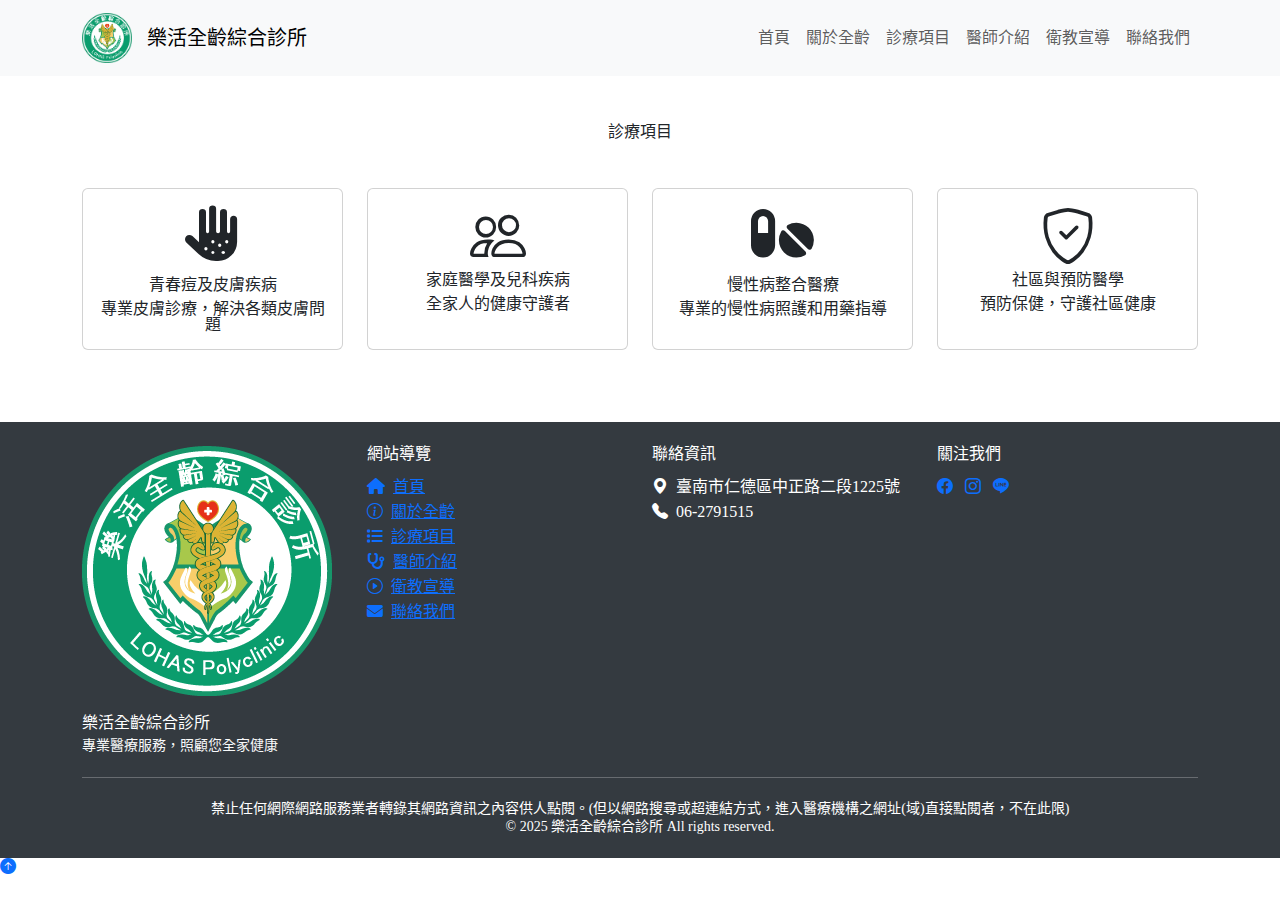
<file: doctor.html>
<!doctype html>
<html lang="zh-TW">
  <head>
    <!-- Required meta tags -->
    <meta charset="utf-8">
    <link rel="shortcut icon" href="./image/favico.ico" />
    <meta http-equiv="X-UA-Compatible" content="IE=Edge，chrome=1">
    <meta name="viewport" content="width=device-width, initial-scale=1.0, maximum-scale=1.0, user-scalable=no, viewport-fit=cover">
    
    
    

    <!-- Bootstrap CSS -->
    <link href="https://cdn.jsdelivr.net/npm/bootstrap@5.1.1/dist/css/bootstrap.min.css" rel="stylesheet">
    <link rel="stylesheet" href="https://cdn.jsdelivr.net/npm/bootstrap-icons@1.7.2/font/bootstrap-icons.css">
    <link rel="stylesheet" href="https://cdnjs.cloudflare.com/ajax/libs/font-awesome/6.4.0/css/all.min.css">
    <link rel="stylesheet" href="./css/reset.css">
    <link rel="stylesheet" href="./css/style.css">

    <!-- iOS 設備特定樣式修正 -->
    <style>
      /* 針對 iOS 設備的修正 */
      @supports (-webkit-touch-callout: none) {
        .carousel-item {
          height: 500px !important;
          overflow: visible !important;
        }
        
        .carousel-item img {
          height: 100% !important;
          object-fit: cover;
          object-position: center top !important; /* 顯示圖片頂部 */
          width: 100%;
          transform: none !important;
          max-width: 100%;
        }

        /* 修正 iOS Safari 上的輪播固定高度問題 */
        picture {
          display: block;
          height: 100%;
        }
        
        /* 確保輪播容器不會被截斷 */
        .carousel {
          max-height: 500px;
          overflow: visible;
        }
      }
    </style>

    <!-- Preconnect 提前建立連接 -->
    <link rel="preconnect" href="https://fonts.googleapis.com">
    <link rel="preconnect" href="https://cdn.jsdelivr.net">
    
    <meta property="og:title" content="樂活全齡綜合診所官網">
    <meta property="og:image" content="/images/logo01.jpg">
    <meta name="description" content="本院由家庭醫學專科、骨科專科醫師提供成人與小兒各項醫療服務，並設有X光機檢查與復健治療。
    包含：三高與各式急慢性疾病、常見皮膚疾患、感冒喉嚨痛鼻炎、腸胃道疾病與骨科疾患。">
    <meta name="keywords" content="台南家醫科,家醫科診所,家庭醫學,全齡綜合診所,全齡診所,樂活全齡,兒科疾病,慢性整合醫學,社區與預防醫學">
    <title>樂活全齡綜合診所 | 樂活全齡 照顧全民</title>
    
  </head>
  <body>
      <!-- 導航欄 -->
      <nav class="navbar navbar-expand-lg navbar-light bg-light sticky-top">
        <div class="container">
          <a class="navbar-brand" href="index.html">
            <img src="./image/logo01.png" alt="樂活全齡綜合診所 Logo">
            <span>樂活全齡綜合診所</span>
          </a>
          <button class="navbar-toggler" type="button" data-bs-toggle="collapse" data-bs-target="#navbarNav">
            <span class="navbar-toggler-icon"></span>
          </button>
          <div class="collapse navbar-collapse" id="navbarNav">
            <ul class="navbar-nav ms-auto">
              <li class="nav-item">
                <a class="nav-link" href="index.html">首頁</a>
              </li>
              <li class="nav-item">
                <a class="nav-link" href="aboutus.html">關於全齡</a>
              </li>
              <li class="nav-item">
                <a class="nav-link" href="#services">診療項目</a>
                
              </li>
              <li class="nav-item">
                <a class="nav-link" href="doctor.html">醫師介紹</a>
              </li>
              <li class="nav-item">
                <a class="nav-link" href="#video-intro">衛教宣導</a>
              </li>
              <li class="nav-item">
                <a class="nav-link" href="contact.html">聯絡我們</a>
              </li>
            </ul>
          </div>
        </div>
      </nav>

    

    <!-- 服務項目 -->
    <section id="services" class="py-5">
      <div class="container">
        <h2 class="text-center mb-5 fade-in">診療項目</h2>
                                                                                                                                                                                                                                                                                                                                                                                      
        <div class="row">
          <div class="col-md-3 mb-4">
            <div class="card service-card h-100 fade-in" style="animation-delay: 0.1s;">
              <div class="card-body text-center">
                <i class="fa-solid fa-hand-dots display-4 mb-3"></i>
                <h5 class="card-title">青春痘及皮膚疾病</h5>
                <p class="card-text">專業皮膚診療，解決各類皮膚問題</p>
              </div>
            </div>
          </div>
          <div class="col-md-3 mb-4">
            <div class="card service-card h-100 fade-in" style="animation-delay: 0.2s;">
              <div class="card-body text-center">
                <i class="bi bi-people display-4 mb-3"></i>
                <h5 class="card-title">家庭醫學及兒科疾病</h5>
                <p class="card-text">全家人的健康守護者</p>
              </div>
            </div>
          </div>
          <div class="col-md-3 mb-4">
            <div class="card service-card h-100 fade-in" style="animation-delay: 0.3s;">
              <div class="card-body text-center">
                <i class="fas fa-pills display-4 mb-3"></i>
                <h5 class="card-title">慢性病整合醫療</h5>
                <p class="card-text">專業的慢性病照護和用藥指導</p>
              </div>
            </div>
          </div>
          <div class="col-md-3 mb-4">
            <div class="card service-card h-100 fade-in" style="animation-delay: 0.4s;">
              <div class="card-body text-center">
                <i class="bi bi-shield-check display-4 mb-3"></i>
                <h5 class="card-title">社區與預防醫學</h5>
                <p class="card-text">預防保健，守護社區健康</p>
              </div>
            </div>
          </div>
        </div>
      </div>
    </section>





  <!-- 頁尾 -->
  <footer class="footer py-4">
    <div class="container">
      <div class="row">
        <!-- Logo區域 -->
        <div class="col-lg-3 col-md-6 mb-4 mb-md-0">
          <div class="footer-logo-container">
            <img src="./image/logo01.png" alt="樂活全齡綜合診所 Logo" class="footer-logo">
            <h5 class="text-white mt-3">樂活全齡綜合診所</h5>
            <p class="text-light small mt-2">專業醫療服務，照顧您全家健康</p>
          </div>
        </div>
        
     <!-- 網站導覽 -->
     <div class="col-lg-3 col-md-6 mb-4 mb-md-0">
      <h5 class="text-white mb-3">網站導覽</h5>
      <ul class="list-unstyled footer-nav">
        <li class="mb-2"><a href="#home"><i class="fa-solid fa-house me-2"></i>首頁</a></li>
        <li class="mb-2"><a href="#about"><i class="bi bi-info-circle me-2"></i>關於全齡</a></li>
        <li class="mb-2"><a href="#services"><i class="fa-solid fa-list me-2"></i>診療項目</a></li>
        <li class="mb-2"><a href="aboutus.html"><i class="fa-solid fa-stethoscope me-2"></i>醫師介紹</a></li>
        <li class="mb-2"><a href="#video-intro"><i class="bi bi-play-circle me-2"></i>衛教宣導</a></li>
        <li class="mb-2"><a href="#contact"><i class="fa-solid fa-envelope me-2"></i>聯絡我們</a></li>
      </ul>
    </div>
    
    <!-- 聯絡資訊 -->
    <div class="col-lg-3 col-md-6 mb-4 mb-md-0">
      <h5 class="text-white mb-3">聯絡資訊</h5>
      <ul class="list-unstyled footer-contact">
        <li class="mb-2"><i class="bi bi-geo-alt-fill me-2"></i>臺南市仁德區中正路二段1225號</li>
        <li class="mb-2"><i class="bi bi-telephone-fill me-2"></i>06-2791515</li>
      </ul>
    </div>
    
    <!-- 社群連結 -->
    <div class="col-lg-3 col-md-6 mb-4 mb-md-0">
      <h5 class="text-white mb-3">關注我們</h5>
      <div class="social-icons">
        <a href="#" class="me-2"><i class="bi bi-facebook"></i></a>
        <a href="#" class="me-2"><i class="bi bi-instagram"></i></a>
        <a href="#" class="me-2"><i class="bi bi-line"></i></a>
      </div>
    </div>
  </div>
  
  <hr class="footer-divider my-4">
  
  <!-- 版權聲明 -->
  <div class="row">
    <div class="col-12 text-center">
      <p class="mb-1 small">禁止任何網際網路服務業者轉錄其網路資訊之內容供人點閱。(但以網路搜尋或超連結方式，進入醫療機構之網址(域)直接點閱者，不在此限)</p>
      <p class="mb-0 small">© 2025 樂活全齡綜合診所 All rights reserved.</p>
    </div>
  </div>
</div>
</footer>
  
      <!-- 添加頁尾信息 -->
      <div class="to-top-container">
        <a href="#" class="to-top-button"><i class="bi bi-arrow-up-circle-fill"></i></a>
      </div>
  
      <script src="https://cdn.jsdelivr.net/npm/bootstrap@5.1.1/dist/js/bootstrap.bundle.min.js"></script>
      <script>
        // 頁面載入後執行
        document.addEventListener('DOMContentLoaded', function() {
          // 懶加載圖片
          const lazyImages = document.querySelectorAll('.lazy-load');
          
          // 添加淡入動畫
          const fadeElements = document.querySelectorAll('.fade-in');
          
          // 在視窗滾動時檢查元素是否在視窗中
          const observerOptions = {
            root: null,
            rootMargin: '0px',
            threshold: 0.1
          };
          
          const observer = new IntersectionObserver((entries, observer) => {
            entries.forEach(entry => {
              if (entry.isIntersecting) {
                if (entry.target.classList.contains('lazy-load')) {
                  // 如果是懶加載圖片
                  entry.target.classList.add('loaded');
                  if (entry.target.dataset.src) {
                    entry.target.src = entry.target.dataset.src;
                  }
                }
                observer.unobserve(entry.target);
              }
            });
          }, observerOptions);
          
          // 觀察所有懶加載圖片
          lazyImages.forEach(img => {
            observer.observe(img);
          });
          
          // 觀察所有淡入元素
          fadeElements.forEach(el => {
            observer.observe(el);
          });
          
          // 回到頂部按鈕功能
          const toTopButton = document.querySelector('.to-top-button');
          window.addEventListener('scroll', () => {
            if (window.pageYOffset > 200) {
              toTopButton.classList.add('show');
            } else {
              toTopButton.classList.remove('show');
            }
          });
        });
      </script>
    </body>
  </html>
</file>
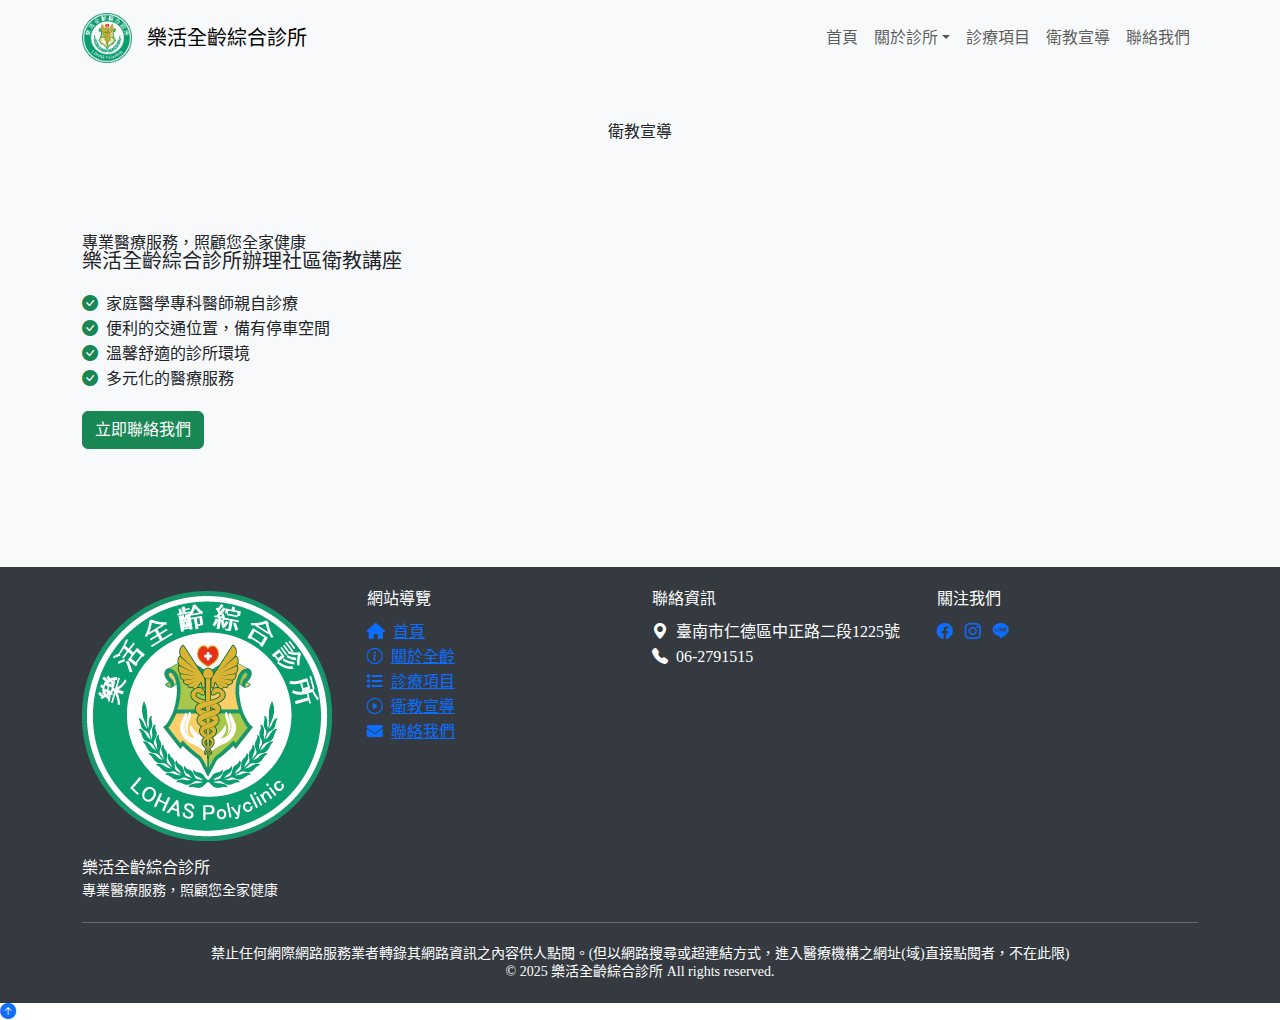
<file: health-Edu.html>
<!doctype html>
<html lang="zh-TW">
  <head>
    <!-- Required meta tags -->
    <meta charset="utf-8">
    <link rel="shortcut icon" href="./image/favico.ico" />
    <meta http-equiv="X-UA-Compatible" content="IE=Edge，chrome=1">
    <meta name="viewport" content="width=device-width, initial-scale=1.0, maximum-scale=1.0, user-scalable=no, viewport-fit=cover">
    
    
    

    <!-- Bootstrap CSS -->
    <link href="https://cdn.jsdelivr.net/npm/bootstrap@5.1.1/dist/css/bootstrap.min.css" rel="stylesheet">
    <link rel="stylesheet" href="https://cdn.jsdelivr.net/npm/bootstrap-icons@1.7.2/font/bootstrap-icons.css">
    <link rel="stylesheet" href="https://cdnjs.cloudflare.com/ajax/libs/font-awesome/6.4.0/css/all.min.css">
    <link rel="stylesheet" href="./css/reset.css">
    <link rel="stylesheet" href="./css/style.css">

    <!-- iOS 設備特定樣式修正 -->
    <style>
      /* 針對 iOS 設備的修正 */
      @supports (-webkit-touch-callout: none) {
        .carousel-item {
          height: 500px !important;
          overflow: visible !important;
        }
        
        .carousel-item img {
          height: 100% !important;
          object-fit: cover;
          object-position: center top !important; /* 顯示圖片頂部 */
          width: 100%;
          transform: none !important;
          max-width: 100%;
        }

        /* 修正 iOS Safari 上的輪播固定高度問題 */
        picture {
          display: block;
          height: 100%;
        }
        
        /* 確保輪播容器不會被截斷 */
        .carousel {
          max-height: 500px;
          overflow: visible;
        }
      }
    </style>

    <!-- Preconnect 提前建立連接 -->
    <link rel="preconnect" href="https://fonts.googleapis.com">
    <link rel="preconnect" href="https://cdn.jsdelivr.net">
    
    <meta property="og:title" content="樂活全齡綜合診所官網">
    <meta property="og:image" content="/images/logo01.jpg">
    <meta name="description" content="本院由家庭醫學專科、骨科專科醫師提供成人與小兒各項醫療服務，並設有X光機檢查與復健治療。
    包含：三高與各式急慢性疾病、常見皮膚疾患、感冒喉嚨痛鼻炎、腸胃道疾病與骨科疾患。">
    <meta name="keywords" content="台南家醫科,家醫科診所,家庭醫學,全齡綜合診所,全齡診所,樂活全齡,兒科疾病,慢性整合醫學,社區與預防醫學">
    <title>樂活全齡綜合診所 | 樂活全齡 照顧全民</title>
    
  </head>
  <body>
    <!-- 導航欄 -->
    <nav class="navbar navbar-expand-lg navbar-light bg-light sticky-top">
      <div class="container">
        <a class="navbar-brand" href="index.html">
          <img src="./image/logo01.png" alt="樂活全齡綜合診所 Logo">
          <span>樂活全齡綜合診所</span>
        </a>
        <button class="navbar-toggler" type="button" data-bs-toggle="collapse" data-bs-target="#navbarNav">
          <span class="navbar-toggler-icon"></span>
        </button>
        <div class="collapse navbar-collapse" id="navbarNav">
          <ul class="navbar-nav ms-auto">
            <li class="nav-item">
              <a class="nav-link" href="index.html">首頁</a>
            </li>
            <li class="nav-item dropdown">
              <a class="nav-link dropdown-toggle" data-bs-toggle="dropdown" href="#" role="button" aria-expanded="false">關於診所</a>
              <ul class="dropdown-menu">
                <li><a class="dropdown-item" href="aboutus.html">診所簡介</a></li>
                <li><a class="dropdown-item" href="doctor.html">醫師介紹</a></li>
                <li><a class="dropdown-item" href="#">環境介紹</a></li>
                <li><a class="dropdown-item" href="#">交通資訊</a></li>
                <li><hr class="dropdown-divider"></li>
                <li><a class="dropdown-item" href="#">掛號資訊</a></li>
              </ul>
            </li>
            <li class="nav-item">
              <a class="nav-link" href="Treatment.html">診療項目</a>
              
            </li>
            <li class="nav-item">
              <a class="nav-link" href="health-Edu.html">衛教宣導</a>
            </li>
            <li class="nav-item">
              <a class="nav-link" href="contact.html">聯絡我們</a>
            </li>
          </ul>
        </div>
      </div>
    </nav>


<!-- 影片介紹 -->
<section id="video-intro" class="py-5 bg-light">
    <div class="container">
      <h2 class="text-center mb-5 fade-in">衛教宣導</h2>
      <div class="row align-items-center">
        <div class="col-lg-6 mb-4">
          <h3 class="hh3">專業醫療服務，照顧您全家健康</h3>
          <p class="lead mb-4">樂活全齡綜合診所辦理社區衛教講座</p>
          <ul class="list-unstyled mb-4">
            <li class="mb-2"><i class="bi bi-check-circle-fill text-success me-2"></i>家庭醫學專科醫師親自診療</li>
            <li class="mb-2"><i class="bi bi-check-circle-fill text-success me-2"></i>便利的交通位置，備有停車空間</li>
            <li class="mb-2"><i class="bi bi-check-circle-fill text-success me-2"></i>溫馨舒適的診所環境</li>
            <li class="mb-2"><i class="bi bi-check-circle-fill text-success me-2"></i>多元化的醫療服務</li>
          </ul>
          <button class="btn btn-success" onclick="window.location.href='#contact'">立即聯絡我們</button>
        </div>
        <div class="col-lg-6 mb-4">
          <div class="video-container">
            <!-- 直接嵌入影片 -->
            <div class="ratio ratio-16x9">
              <iframe width="560" height="315" src="https://www.youtube.com/embed/WRP4-jCS-mU?si=tU2vmrfPESZOVAwW" title="YouTube video player" frameborder="0" allow="accelerometer; autoplay; clipboard-write; encrypted-media; gyroscope; picture-in-picture; web-share" referrerpolicy="strict-origin-when-cross-origin" allowfullscreen></iframe>
            </div>
          
          </div>
        </div>
      </div>
    </div>
  </section>



  <!-- 頁尾 -->
  <footer class="footer py-4">
    <div class="container">
      <div class="row">
        <!-- Logo區域 -->
        <div class="col-lg-3 col-md-6 mb-4 mb-md-0">
          <div class="footer-logo-container">
            <img src="./image/logo01.png" alt="樂活全齡綜合診所 Logo" class="footer-logo">
            <h5 class="text-white mt-3">樂活全齡綜合診所</h5>
            <p class="text-light small mt-2">專業醫療服務，照顧您全家健康</p>
          </div>
        </div>
        
     <!-- 網站導覽 -->
     <div class="col-lg-3 col-md-6 mb-4 mb-md-0">
        <h5 class="text-white mb-3">網站導覽</h5>
        <ul class="list-unstyled footer-nav">
          <li class="mb-2"><a href="index.html"><i class="fa-solid fa-house me-2"></i>首頁</a></li>
          <li class="mb-2"><a href="aboutus.html"><i class="bi bi-info-circle me-2"></i>關於全齡</a></li>
          <li class="mb-2"><a href="Treatment.html"><i class="fa-solid fa-list me-2"></i>診療項目</a></li>
          <li class="mb-2"><a href="health-Edu.html"><i class="bi bi-play-circle me-2"></i>衛教宣導</a></li>
          <li class="mb-2"><a href="contact.html"><i class="fa-solid fa-envelope me-2"></i>聯絡我們</a></li>
        </ul>
      </div>
    
    <!-- 聯絡資訊 -->
    <div class="col-lg-3 col-md-6 mb-4 mb-md-0">
      <h5 class="text-white mb-3">聯絡資訊</h5>
      <ul class="list-unstyled footer-contact">
        <li class="mb-2"><i class="bi bi-geo-alt-fill me-2"></i>臺南市仁德區中正路二段1225號</li>
        <li class="mb-2"><i class="bi bi-telephone-fill me-2"></i>06-2791515</li>
      </ul>
    </div>
    
    <!-- 社群連結 -->
    <div class="col-lg-3 col-md-6 mb-4 mb-md-0">
      <h5 class="text-white mb-3">關注我們</h5>
      <div class="social-icons">
        <a href="#" class="me-2"><i class="bi bi-facebook"></i></a>
        <a href="#" class="me-2"><i class="bi bi-instagram"></i></a>
        <a href="#" class="me-2"><i class="bi bi-line"></i></a>
      </div>
    </div>
  </div>
  
  <hr class="footer-divider my-4">
  
  <!-- 版權聲明 -->
  <div class="row">
    <div class="col-12 text-center">
      <p class="mb-1 small">禁止任何網際網路服務業者轉錄其網路資訊之內容供人點閱。(但以網路搜尋或超連結方式，進入醫療機構之網址(域)直接點閱者，不在此限)</p>
      <p class="mb-0 small">© 2025 樂活全齡綜合診所 All rights reserved.</p>
    </div>
  </div>
</div>
</footer>

  <!-- 添加頁尾信息 -->
  <div class="to-top-container">
    <a href="#" class="to-top-button"><i class="bi bi-arrow-up-circle-fill"></i></a>
  </div>

  <script src="https://cdn.jsdelivr.net/npm/bootstrap@5.1.1/dist/js/bootstrap.bundle.min.js"></script>
  <script>
    // 頁面載入後執行
    document.addEventListener('DOMContentLoaded', function() {
      // 懶加載圖片
      const lazyImages = document.querySelectorAll('.lazy-load');
      
      // 添加淡入動畫
      const fadeElements = document.querySelectorAll('.fade-in');
      
      // 在視窗滾動時檢查元素是否在視窗中
      const observerOptions = {
        root: null,
        rootMargin: '0px',
        threshold: 0.1
      };
      
      const observer = new IntersectionObserver((entries, observer) => {
        entries.forEach(entry => {
          if (entry.isIntersecting) {
            if (entry.target.classList.contains('lazy-load')) {
              // 如果是懶加載圖片
              entry.target.classList.add('loaded');
              if (entry.target.dataset.src) {
                entry.target.src = entry.target.dataset.src;
              }
            }
            observer.unobserve(entry.target);
          }
        });
      }, observerOptions);
      
      // 觀察所有懶加載圖片
      lazyImages.forEach(img => {
        observer.observe(img);
      });
      
      // 觀察所有淡入元素
      fadeElements.forEach(el => {
        observer.observe(el);
      });
      
      // 回到頂部按鈕功能
      const toTopButton = document.querySelector('.to-top-button');
      window.addEventListener('scroll', () => {
        if (window.pageYOffset > 200) {
          toTopButton.classList.add('show');
        } else {
          toTopButton.classList.remove('show');
        }
      });
    });
  </script>
</body>
</html>
</file>
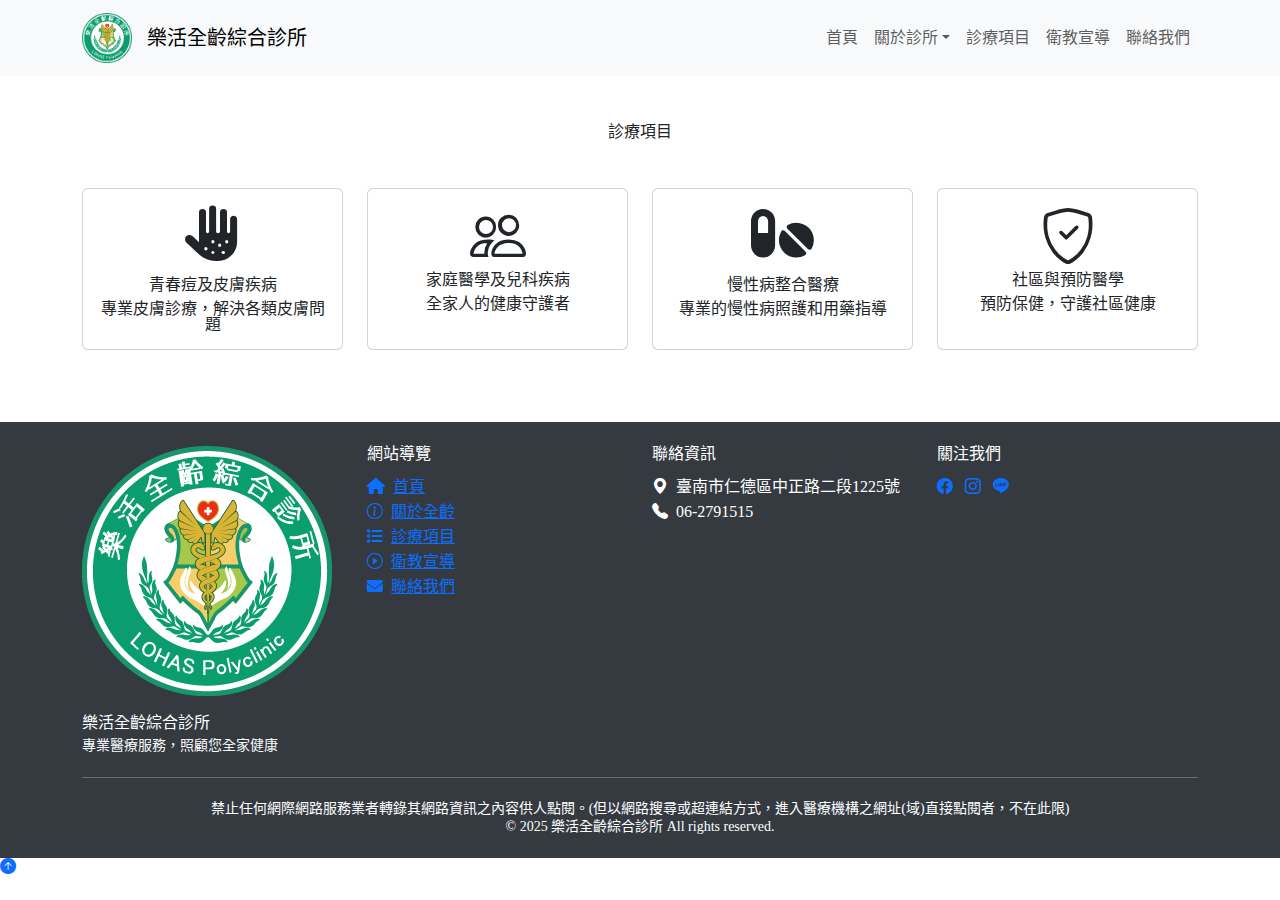
<file: Treatment.html>
<!doctype html>
<html lang="zh-TW">
  <head>
    <!-- Required meta tags -->
    <meta charset="utf-8">
    <link rel="shortcut icon" href="./image/favico.ico" />
    <meta http-equiv="X-UA-Compatible" content="IE=Edge，chrome=1">
    <meta name="viewport" content="width=device-width, initial-scale=1.0, maximum-scale=1.0, user-scalable=no, viewport-fit=cover">
    
    
    

    <!-- Bootstrap CSS -->
    <link href="https://cdn.jsdelivr.net/npm/bootstrap@5.1.1/dist/css/bootstrap.min.css" rel="stylesheet">
    <link rel="stylesheet" href="https://cdn.jsdelivr.net/npm/bootstrap-icons@1.7.2/font/bootstrap-icons.css">
    <link rel="stylesheet" href="https://cdnjs.cloudflare.com/ajax/libs/font-awesome/6.4.0/css/all.min.css">
    <link rel="stylesheet" href="./css/reset.css">
    <link rel="stylesheet" href="./css/style.css">

    <!-- iOS 設備特定樣式修正 -->
    <style>
      /* 針對 iOS 設備的修正 */
      @supports (-webkit-touch-callout: none) {
        .carousel-item {
          height: 500px !important;
          overflow: visible !important;
        }
        
        .carousel-item img {
          height: 100% !important;
          object-fit: cover;
          object-position: center top !important; /* 顯示圖片頂部 */
          width: 100%;
          transform: none !important;
          max-width: 100%;
        }

        /* 修正 iOS Safari 上的輪播固定高度問題 */
        picture {
          display: block;
          height: 100%;
        }
        
        /* 確保輪播容器不會被截斷 */
        .carousel {
          max-height: 500px;
          overflow: visible;
        }
      }
    </style>

    <!-- Preconnect 提前建立連接 -->
    <link rel="preconnect" href="https://fonts.googleapis.com">
    <link rel="preconnect" href="https://cdn.jsdelivr.net">
    
    <meta property="og:title" content="樂活全齡綜合診所官網">
    <meta property="og:image" content="/images/logo01.jpg">
    <meta name="description" content="本院由家庭醫學專科、骨科專科醫師提供成人與小兒各項醫療服務，並設有X光機檢查與復健治療。
    包含：三高與各式急慢性疾病、常見皮膚疾患、感冒喉嚨痛鼻炎、腸胃道疾病與骨科疾患。">
    <meta name="keywords" content="台南家醫科,家醫科診所,家庭醫學,全齡綜合診所,全齡診所,樂活全齡,兒科疾病,慢性整合醫學,社區與預防醫學">
    <title>樂活全齡綜合診所 | 樂活全齡 照顧全民</title>
    
  </head>
  <body>
    <!-- 導航欄 -->
   <nav class="navbar navbar-expand-lg navbar-light bg-light sticky-top">
      <div class="container">
        <a class="navbar-brand" href="index.html">
          <img src="./image/logo01.png" alt="樂活全齡綜合診所 Logo">
          <span>樂活全齡綜合診所</span>
        </a>
        <button class="navbar-toggler" type="button" data-bs-toggle="collapse" data-bs-target="#navbarNav">
          <span class="navbar-toggler-icon"></span>
        </button>
        <div class="collapse navbar-collapse" id="navbarNav">
          <ul class="navbar-nav ms-auto">
            <li class="nav-item">
              <a class="nav-link" href="index.html">首頁</a>
            </li>
            <li class="nav-item dropdown">
              <a class="nav-link dropdown-toggle" data-bs-toggle="dropdown" href="#" role="button" aria-expanded="false">關於診所</a>
              <ul class="dropdown-menu">
                <li><a class="dropdown-item" href="aboutus.html">診所簡介</a></li>
                <li><a class="dropdown-item" href="index.html#timeinfo">門診資訊</a></li>
                <li><a class="dropdown-item" href="index.html#doctor">醫師介紹</a></li>          
                <li><a class="dropdown-item" href="./index.html#traffic">交通資訊</a></li>
                <li><hr class="dropdown-divider"></li>
                <li><a class="dropdown-item" href="#">掛號資訊</a></li>
              </ul>
            </li>
            <li class="nav-item">
              <a class="nav-link" href="Treatment.html">診療項目</a>
              
            </li>
            <li class="nav-item">
              <a class="nav-link" href="health-Edu.html">衛教宣導</a>
            </li>
            <li class="nav-item">
              <a class="nav-link" href="contact.html">聯絡我們</a>
            </li>
          </ul>
        </div>
      </div>
    </nav>



 <!-- 服務項目 -->
 <section id="services" class="py-5">
    <div class="container">
      <h2 class="text-center mb-5 fade-in">診療項目</h2>
                                                                                                                                                                                                                                                                                                                                                                                    
      <div class="row">
        <div class="col-md-3 mb-4">
          <div class="card service-card h-100 fade-in" style="animation-delay: 0.1s;">
            <div class="card-body text-center">
              <i class="fa-solid fa-hand-dots display-4 mb-3"></i>
              <h5 class="card-title">青春痘及皮膚疾病</h5>
              <p class="card-text">專業皮膚診療，解決各類皮膚問題</p>
            </div>
          </div>
        </div>
        <div class="col-md-3 mb-4">
          <div class="card service-card h-100 fade-in" style="animation-delay: 0.2s;">
            <div class="card-body text-center">
              <i class="bi bi-people display-4 mb-3"></i>
              <h5 class="card-title">家庭醫學及兒科疾病</h5>
              <p class="card-text">全家人的健康守護者</p>
            </div>
          </div>
        </div>
        <div class="col-md-3 mb-4">
          <div class="card service-card h-100 fade-in" style="animation-delay: 0.3s;">
            <div class="card-body text-center">
              <i class="fas fa-pills display-4 mb-3"></i>
              <h5 class="card-title">慢性病整合醫療</h5>
              <p class="card-text">專業的慢性病照護和用藥指導</p>
            </div>
          </div>
        </div>
        <div class="col-md-3 mb-4">
          <div class="card service-card h-100 fade-in" style="animation-delay: 0.4s;">
            <div class="card-body text-center">
              <i class="bi bi-shield-check display-4 mb-3"></i>
              <h5 class="card-title">社區與預防醫學</h5>
              <p class="card-text">預防保健，守護社區健康</p>
            </div>
          </div>
        </div>
      </div>
    </div>
  </section>



  <!-- 頁尾 -->
  <footer class="footer py-4">
    <div class="container">
      <div class="row">
        <!-- Logo區域 -->
        <div class="col-lg-3 col-md-6 mb-4 mb-md-0">
          <div class="footer-logo-container">
            <img src="./image/logo01.png" alt="樂活全齡綜合診所 Logo" class="footer-logo">
            <h5 class="text-white mt-3">樂活全齡綜合診所</h5>
            <p class="text-light small mt-2">專業醫療服務，照顧您全家健康</p>
          </div>
        </div>
        
<!-- 網站導覽 -->
  <div class="col-lg-3 col-md-6 mb-4 mb-md-0">
    <h5 class="text-white mb-3">網站導覽</h5>
    <ul class="list-unstyled footer-nav">
      <li class="mb-2"><a href="index.html"><i class="fa-solid fa-house me-2"></i>首頁</a></li>
      <li class="mb-2"><a href="aboutus.html"><i class="bi bi-info-circle me-2"></i>關於全齡</a></li>
      <li class="mb-2"><a href="Treatment.html"><i class="fa-solid fa-list me-2"></i>診療項目</a></li>
      <li class="mb-2"><a href="health-Edu.html"><i class="bi bi-play-circle me-2"></i>衛教宣導</a></li>
      <li class="mb-2"><a href="contact.html"><i class="fa-solid fa-envelope me-2"></i>聯絡我們</a></li>
    </ul>
  </div>
    
    <!-- 聯絡資訊 -->
    <div class="col-lg-3 col-md-6 mb-4 mb-md-0">
      <h5 class="text-white mb-3">聯絡資訊</h5>
      <ul class="list-unstyled footer-contact">
        <li class="mb-2"><i class="bi bi-geo-alt-fill me-2"></i>臺南市仁德區中正路二段1225號</li>
        <li class="mb-2"><i class="bi bi-telephone-fill me-2"></i>06-2791515</li>
      </ul>
    </div>
    
    <!-- 社群連結 -->
    <div class="col-lg-3 col-md-6 mb-4 mb-md-0">
      <h5 class="text-white mb-3">關注我們</h5>
      <div class="social-icons">
        <a href="#" class="me-2"><i class="bi bi-facebook"></i></a>
        <a href="#" class="me-2"><i class="bi bi-instagram"></i></a>
        <a href="#" class="me-2"><i class="bi bi-line"></i></a>
      </div>
    </div>
  </div>
  
  <hr class="footer-divider my-4">
  
  <!-- 版權聲明 -->
  <div class="row">
    <div class="col-12 text-center">
      <p class="mb-1 small">禁止任何網際網路服務業者轉錄其網路資訊之內容供人點閱。(但以網路搜尋或超連結方式，進入醫療機構之網址(域)直接點閱者，不在此限)</p>
      <p class="mb-0 small">© 2025 樂活全齡綜合診所 All rights reserved.</p>
    </div>
  </div>
</div>
</footer>

  <!-- 添加頁尾信息 -->
  <div class="to-top-container">
    <a href="#" class="to-top-button"><i class="bi bi-arrow-up-circle-fill"></i></a>
  </div>
    <!-- JS -->
     <script src="./js/traffic.js"></script>
    <script src="https://cdn.jsdelivr.net/npm/bootstrap@5.1.1/dist/js/bootstrap.bundle.min.js"></script>
    <script src="./js/main.js"></script>
     
</body>
</html>
</file>
<file: css/style.css>
.navbar-brand {
  display: flex;
  align-items: center;
  gap: 15px;
}

.navbar-brand img {
  width: 50px;
  height: 50px;
  object-fit: contain;
}

.hero-section {
  background: url('../image/BANNER_1920.jpg') no-repeat center;
  background-size: cover;
  height: 500px;
  display: flex;
  align-items: center;
  color: white;
  position: relative;
  width: 100%;
}



.hero-section > .container {
  position: relative;
  z-index: 2;
  padding: 0 15px;
}

.hero-section h1 {
  margin-bottom: 1rem;
  line-height: 1.2;
  text-shadow: 1px 1px 3px rgba(0,0,0,0.1);
}

.hero-section .lead {
  margin-bottom: 0;
  line-height: 1.4;
  text-shadow: 1px 1px 2px rgba(0,0,0,0.1);
}

/* 平板裝置 (768px 到 1024px) */
@media (max-width: 1024px) {
  .hero-section {
    background-image: url('../image/BANNER_1024.jpg');
    height: 500px;
  }
  
  .hero-section h1 {
    font-size: 2.5rem;
  }
  
  .hero-section .lead {
    font-size: 1.2rem;
  }
}

/* 手機裝置 (小於 768px) */
@media (max-width: 768px) {
  .hero-section {
    background-image: url('../image/BANNER_768.jpg');
    height: 500px;
    background-size: 100% auto;
    background-position: center top;
  }
  
  .hero-section h1 {
    font-size: 1.8rem;
    margin-bottom: 0.5rem;
  }
  
  .hero-section .lead {
    font-size: 1rem;
    margin-bottom: 0;
  }
}

/* 小型手機 (小於 576px) */
@media (max-width: 576px) {
  .hero-section {
    background-image: url('../image/BANNER_576.jpg');
    height: 500px;
  }
  
  .hero-section h1 {
    font-size: 1.5rem;
    margin-bottom: 0.3rem;
  }
  
  .hero-section .lead {
    font-size: 0.9rem;
    margin-bottom: 0;
  }
}


/* 小型手機 (小於 576px) */
@media (max-width: 375px) {
  .hero-section {
    background-image: url('../image/BANNER_393.jpg.jpg');
    height: 500px;
  }
  
  .hero-section h1 {
    font-size: 1.5rem;
    margin-bottom: 0.3rem;
  }
  
  .hero-section .lead {
    font-size: 0.9rem;
    margin-bottom: 0;
  }
}

.service-card {
  transition: transform 0.3s;
}

.service-card:hover {
  transform: translateY(-5px);
}

.footer {
  background-color: #343a40;
  color: white;
}

.about-image {
  border-radius: 10px;
  box-shadow: 0 4px 8px rgba(0,0,0,0.0);
  width: 60%;
  margin: 0 auto;
}

/* 表格響應式設計 */
.table-responsive {
  margin-top: 1rem;
}

.table th, .table td {
  padding: 0.5rem;
  font-size: 0.9rem;
}

@media (max-width: 576px) {
  .table th, .table td {
    padding: 0.3rem;
    font-size: 0.8rem;
  }
}
</file>
<file: css/doctor.css>
.doctor-card {
        border: none;
        border-radius: 15px;
        overflow: hidden;
        transition: all 0.3s ease;
        box-shadow: 0 5px 15px rgba(0,0,0,0.1);
        background: white;
        height: 100%;
      }

      .doctor-card:hover {
        transform: translateY(-10px);
        box-shadow: 0 8px 25px rgba(0,0,0,0.15);
      }

      .doctor-card .card-body {
        padding: 1.5rem;
        text-align: center;
      }

      .doctor-card img {
        width: 200px;
        height: 200px;
        object-fit: cover;
        border-radius: 50%;
        margin-bottom: 1.5rem;
        border: 5px solid #f8f9fa;
        box-shadow: 0 4px 10px rgba(0,0,0,0.1);
        transition: all 0.3s ease;
      }

      .doctor-card:hover img {
        transform: scale(1.05);
        border-color: var(--primary-color);
      }

      .doctor-card .card-title {
        color: #333;
        font-size: 1.4rem;
        font-weight: 600;
        margin-bottom: 0.5rem;
      }

      .doctor-card .card-text {
        color: #666;
        font-size: 1rem;
        margin-bottom: 1rem;
      }

      .doctor-specialty {
        display: inline-block;
        padding: 0.5rem 1rem;
        background-color: var(--primary-color);
        color: white;
        border-radius: 20px;
        font-size: 0.9rem;
        transition: all 0.3s ease;
      }

      .doctor-card:hover .doctor-specialty {
        background-color: #9e9580;
      }

      @media (max-width: 768px) {
        .doctor-card img {
          width: 150px;
          height: 150px;
        }
        
        .doctor-card .card-title {
          font-size: 1.2rem;
        }
        
        .doctor-card .card-text {
          font-size: 0.9rem;
        }
      }
</file>
